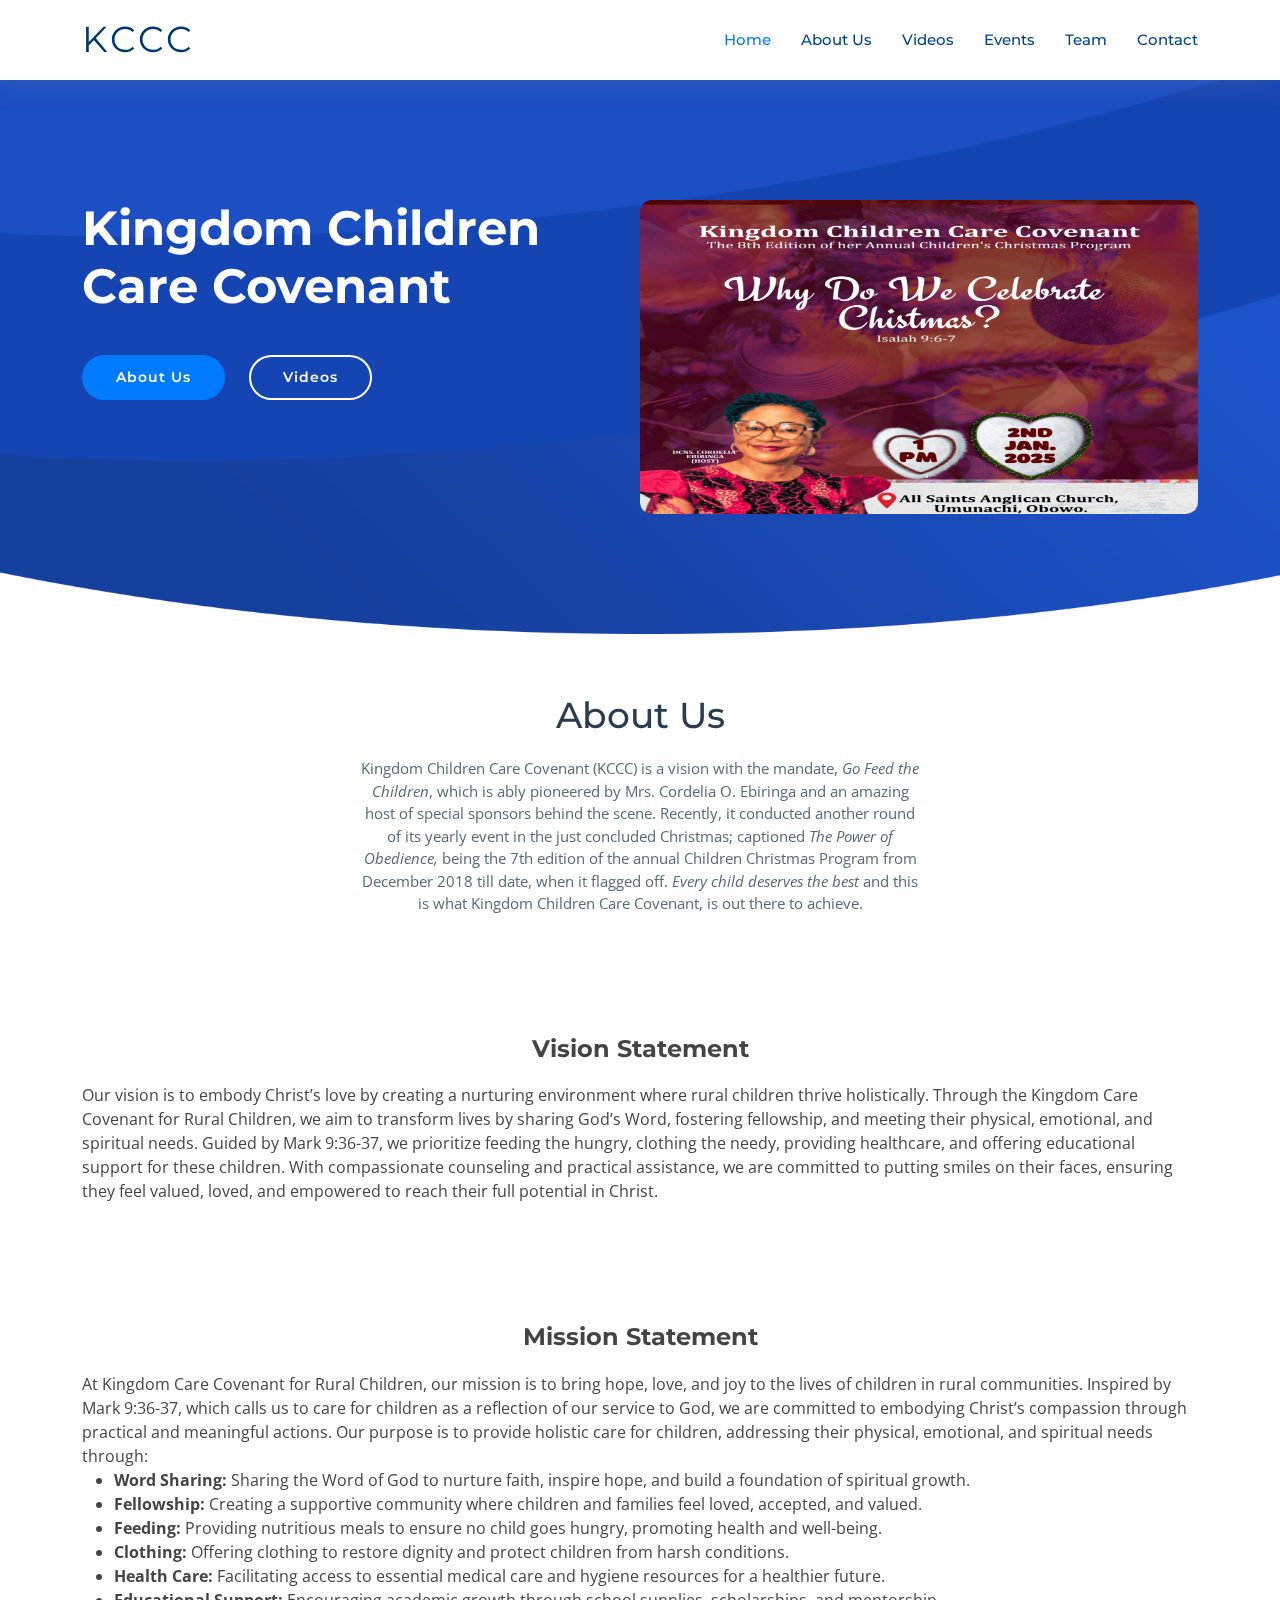
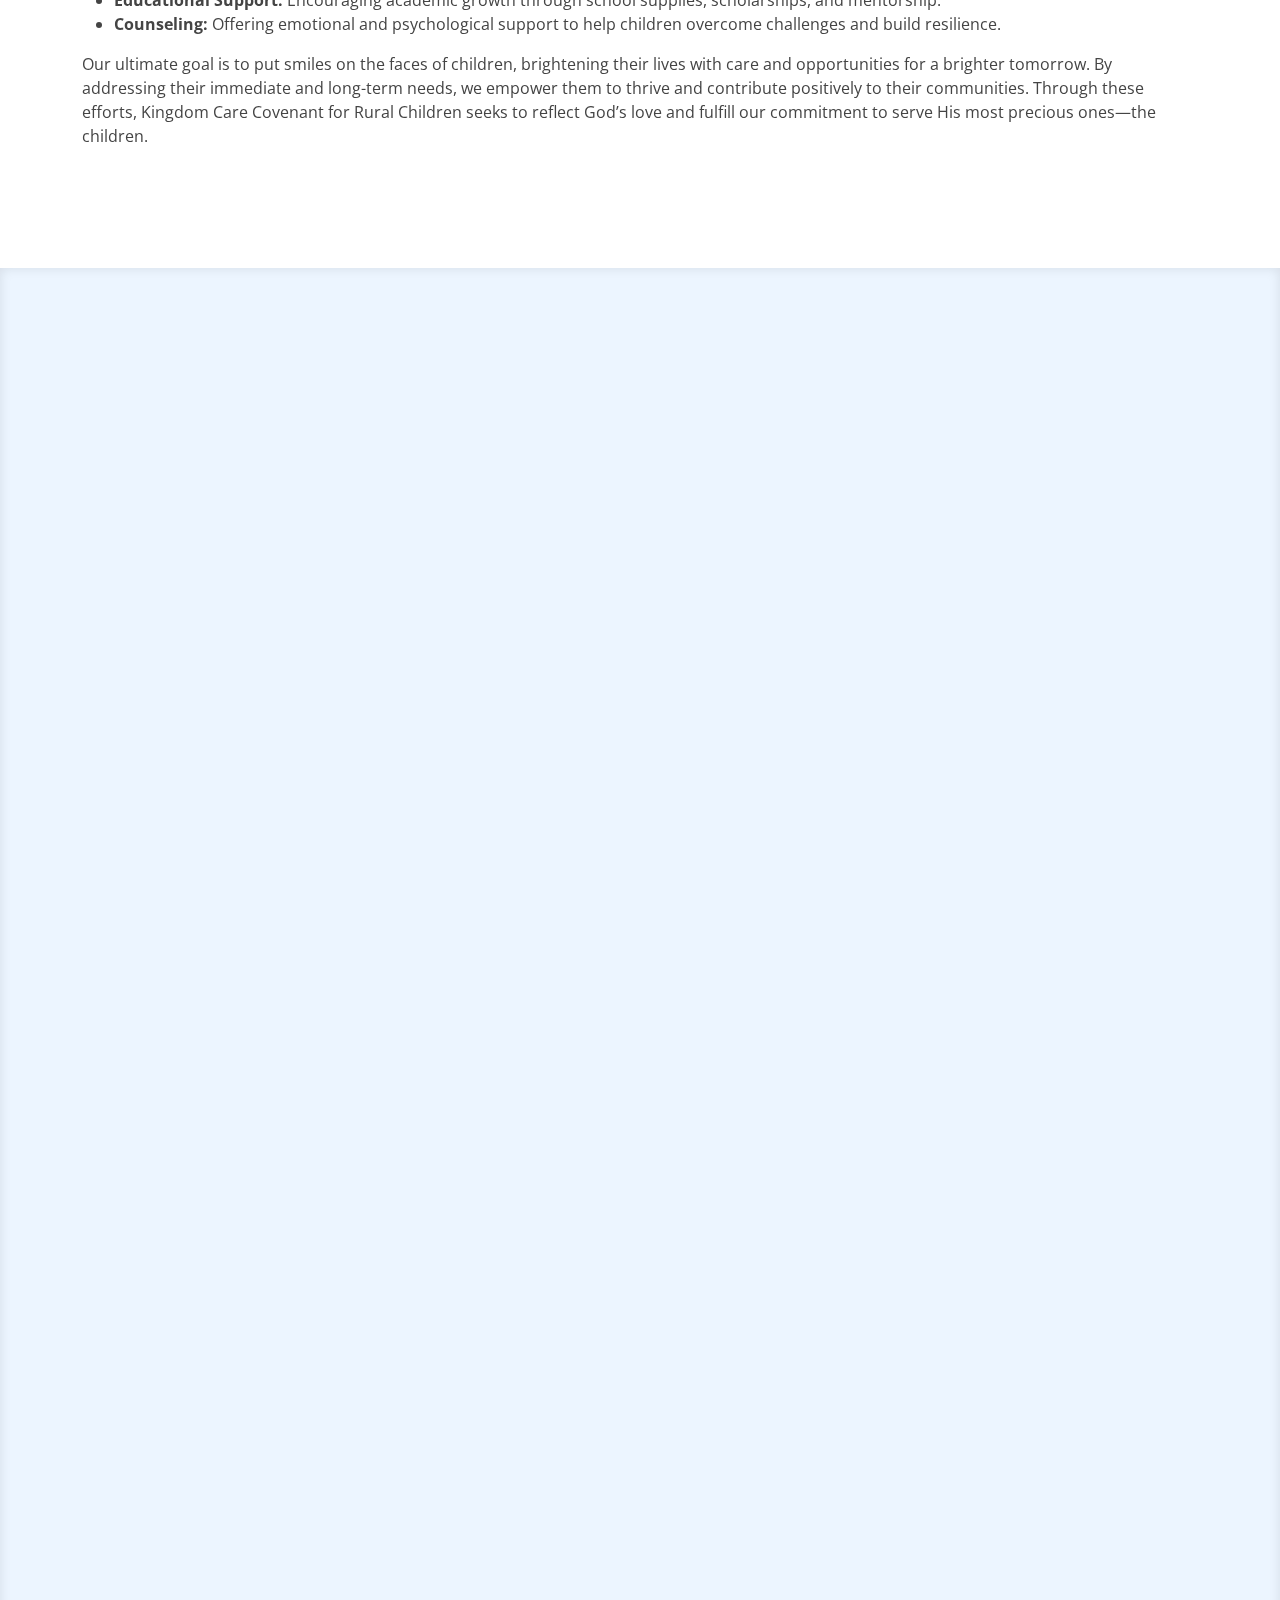
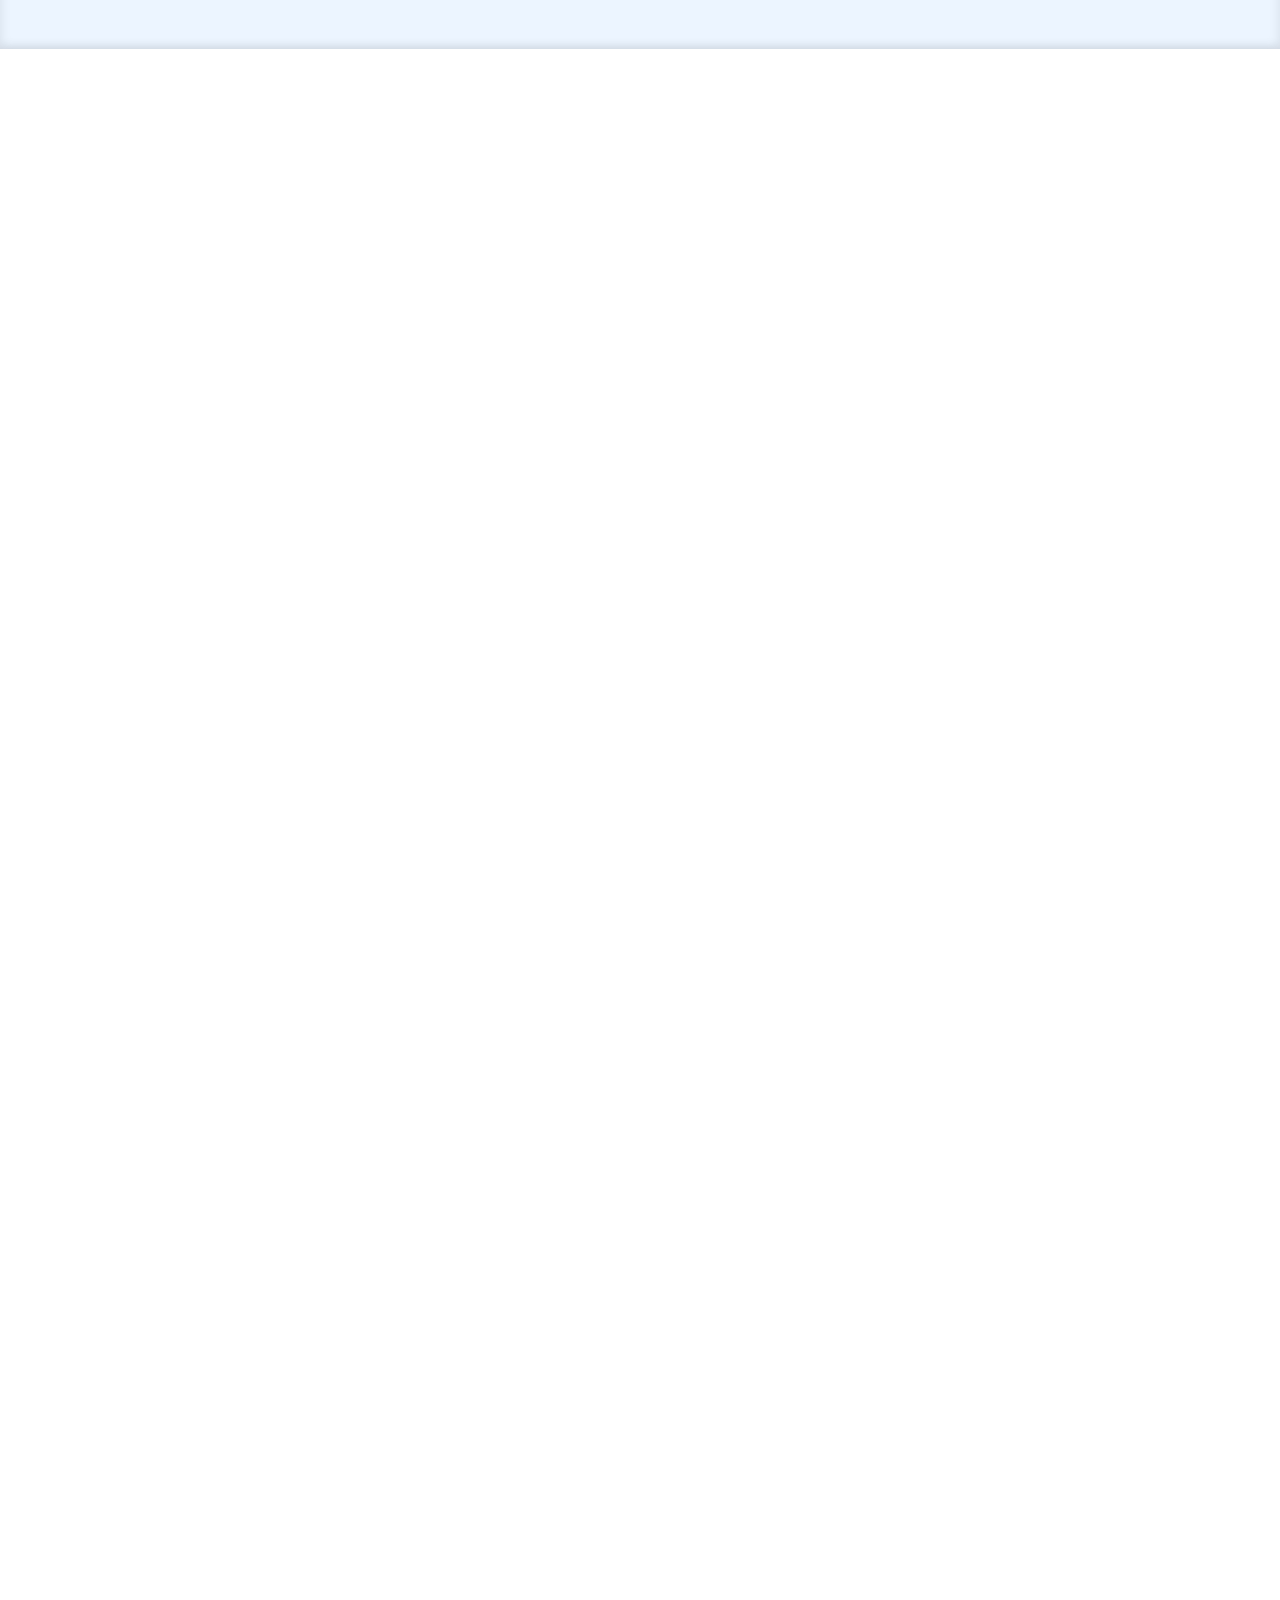
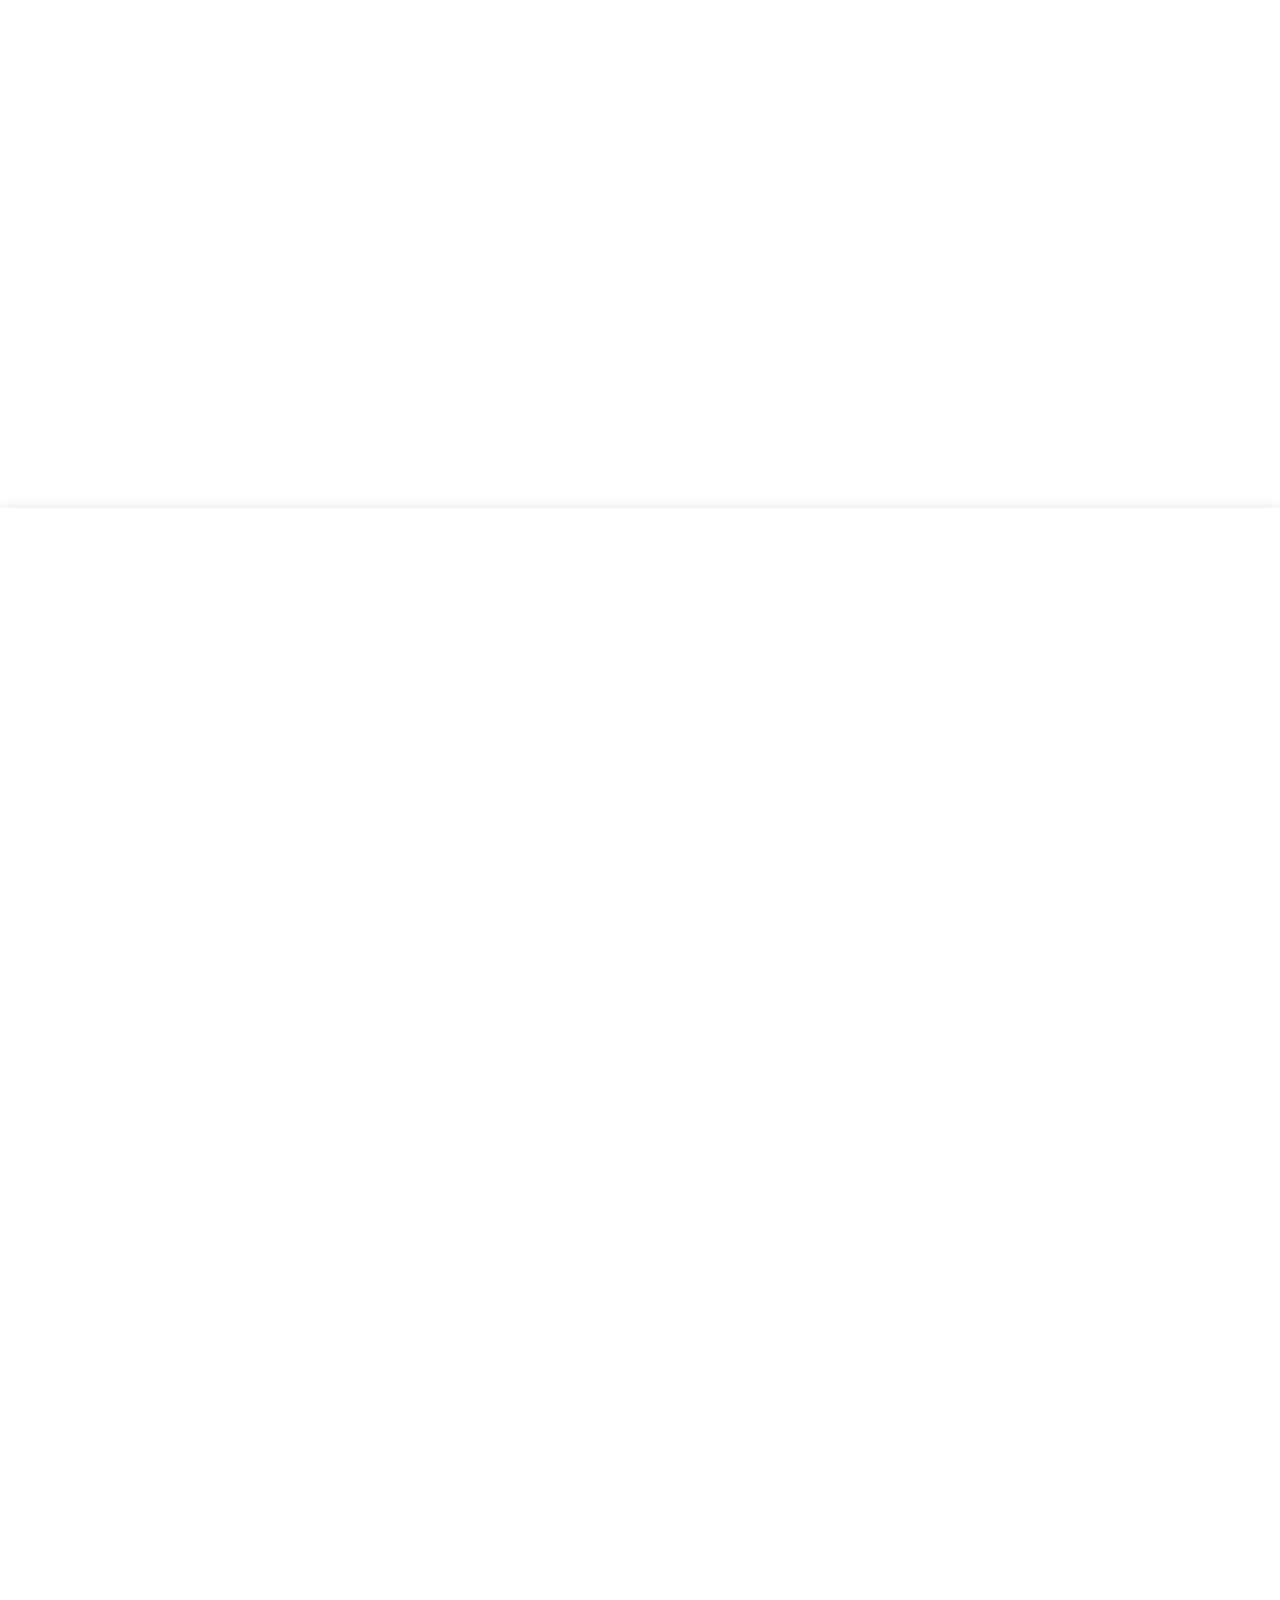
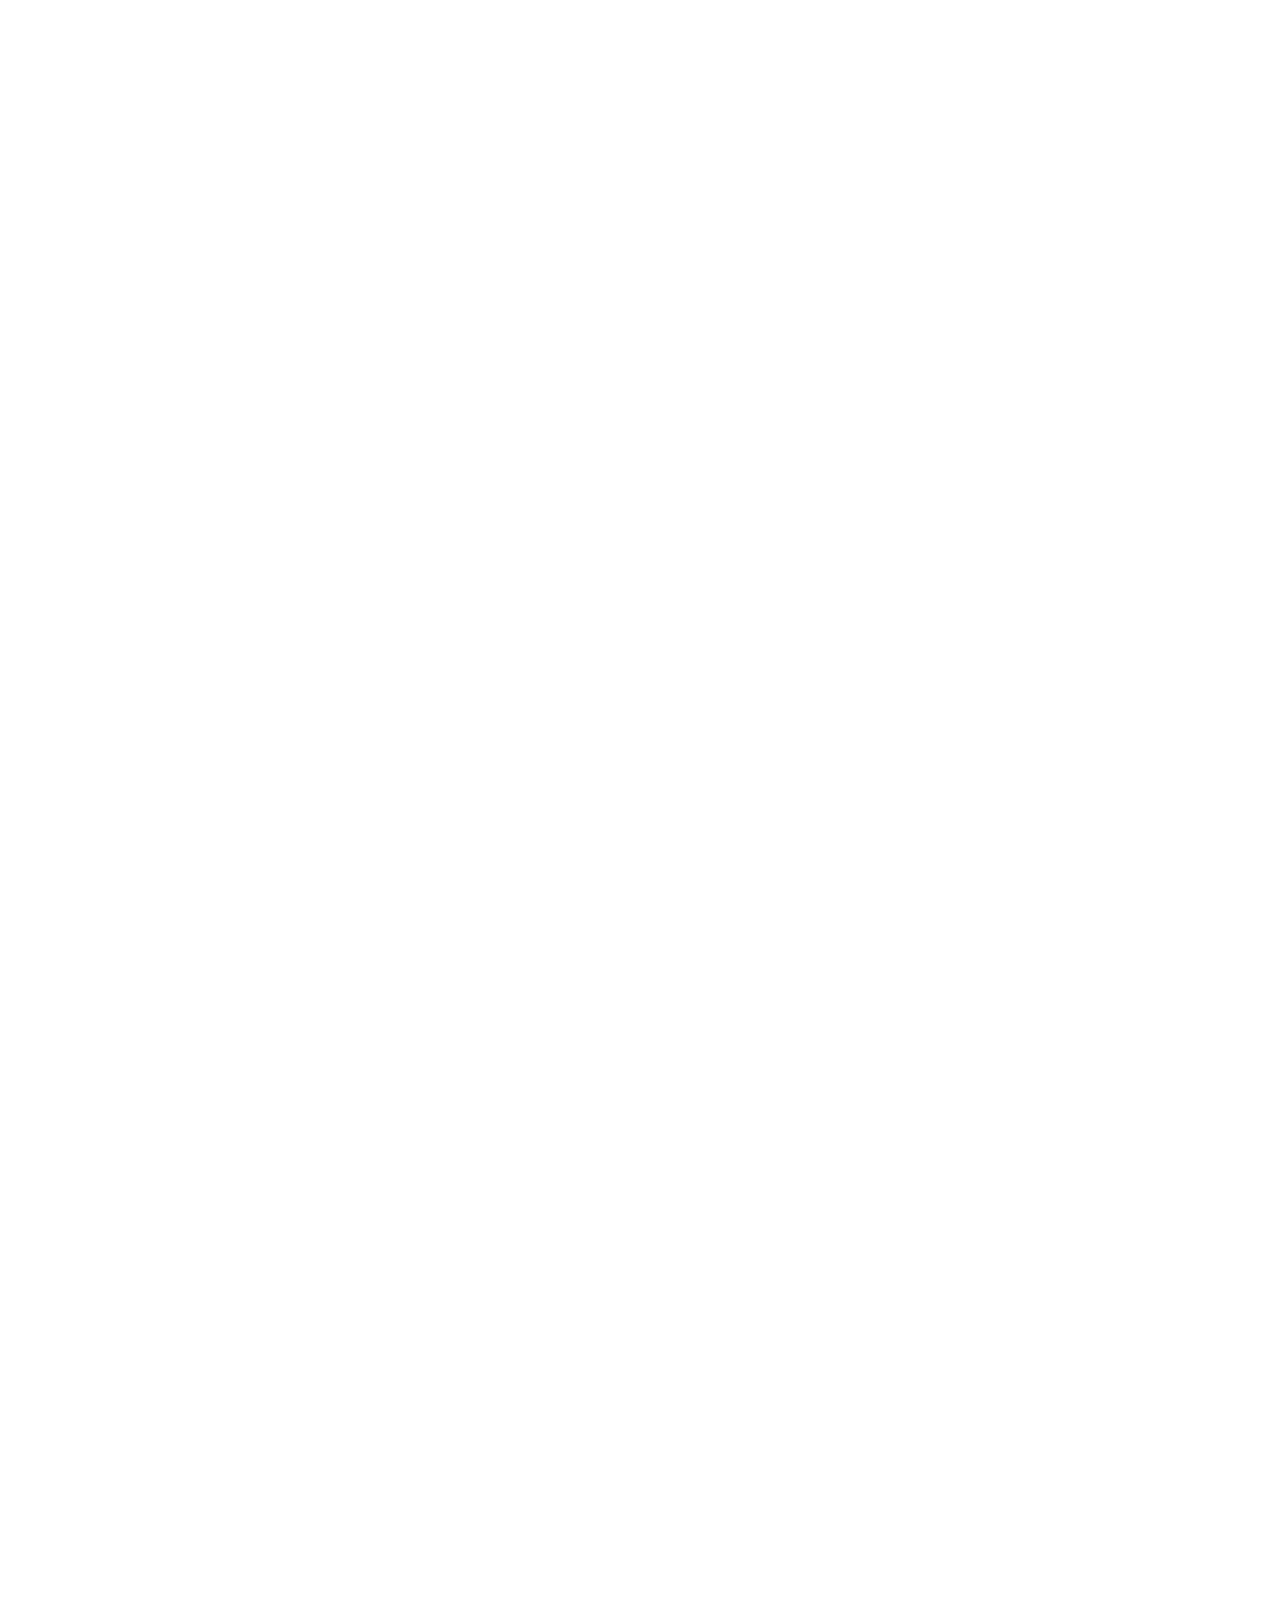
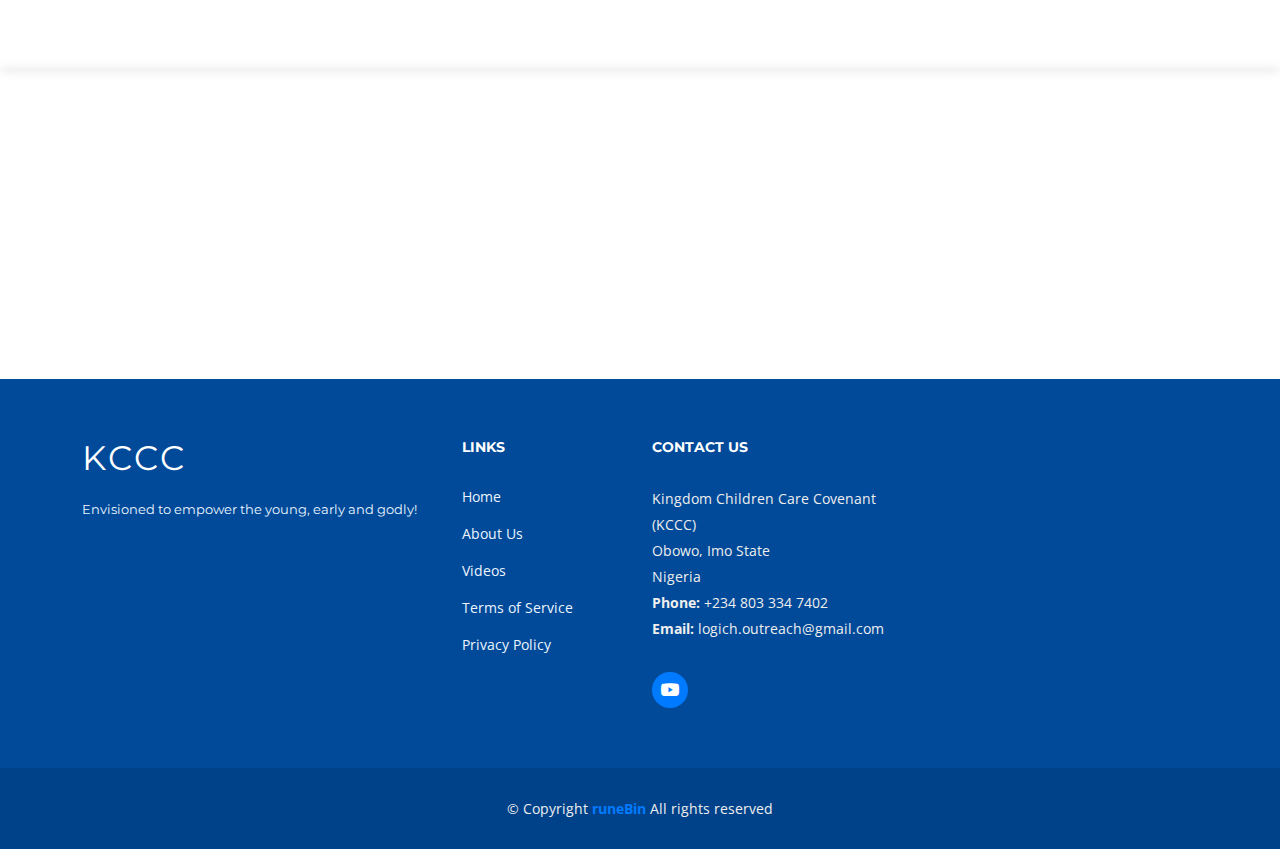
<file: index.html>
<!DOCTYPE html>
<html lang="en">

<head>
  <meta charset="utf-8">
  <meta content="width=device-width, initial-scale=1.0" name="viewport">

  <title>KCCC</title>
  <meta content="" name="description">
  <meta content="" name="keywords">

  <!-- Favicons -->
  <link href="assets/img/logo-text.jpg" rel="icon">
  <link href="assets/img/logo-text.jpg" rel="apple-touch-icon">

  <!-- Google Fonts -->
  <link href="https://fonts.googleapis.com/css?family=Open+Sans:300,300i,400,400i,600,600i,700,700i|Montserrat:300,400,500,700" rel="stylesheet">

  <!-- Vendor CSS Files -->
  <link href="assets/vendor/aos/aos.css" rel="stylesheet">
  <link href="assets/vendor/bootstrap/css/bootstrap.min.css" rel="stylesheet">
  <link href="assets/vendor/bootstrap-icons/bootstrap-icons.css" rel="stylesheet">
  <link href="assets/vendor/glightbox/css/glightbox.min.css" rel="stylesheet">
  <link href="assets/vendor/swiper/swiper-bundle.min.css" rel="stylesheet">

  <!-- Template Main CSS File -->
  <link href="assets/css/style.css" rel="stylesheet">

  <!-- =======================================================
  * Template Name: NewBiz
  * Updated: Mar 10 2023 with Bootstrap v5.2.3
  * Template URL: https://bootstrapmade.com/newbiz-bootstrap-business-template/
  * Author: BootstrapMade.com
  * License: https://bootstrapmade.com/license/
  ======================================================== -->
</head>

<body>

  <!-- ======= Header ======= -->
  <header id="header" class="fixed-top d-flex align-items-center">
    <div class="container d-flex justify-content-between">

      <div class="logo">
        <!-- Uncomment below if you prefer to use an text logo -->
        <h1><a href="index.html">KCCC</a></h1>
        <!--<a href="index.html"><img src="assets/img/logo.png" alt="" class="img-fluid"></a> -->
      </div>

      <nav id="navbar" class="navbar">
        <ul>
          <li><a class="nav-link scrollto active" href="#hero">Home</a></li>
          <li><a class="nav-link scrollto" href="#about">About Us</a></li>
          <li><a class="nav-link scrollto" href="#services">Videos</a></li>
          <li><a class="nav-link scrollto " href="#portfolio">Events</a></li>
          <li><a class="nav-link scrollto" href="#team">Team</a></li>
          <li><a class="nav-link scrollto" href="#contact">Contact</a></li>
        </ul>
        <i class="bi bi-list mobile-nav-toggle"></i>
      </nav><!-- .navbar -->

    </div>
  </header>
  <!-- #header   --Sir kelechi ekuoba--  -->

  <!-- ======= Hero Section ======= -->
  <section id="hero" class="clearfix">
    <div class="container" data-aos="fade-up">

      <div class="hero-img" data-aos="zoom-out" data-aos-delay="200">
      	<!--<img src="assets/img/LiSICO-6E.png" alt="" class="img-fluid">-->
        <img src="assets/img/kc32025.png" style="border-radius: 12px;" alt="" class="img-fluid">
      </div>

      <div class="hero-info" data-aos="zoom-in" data-aos-delay="100">
        <h2>Kingdom Children Care Covenant</h2>
        <div>
          <a href="#about" class="btn-get-started scrollto">About Us</a>
          <a href="#services" class="btn-services scrollto">Videos</a>
        </div>
      </div>

    </div>
  </section><!-- End Hero Section -->

  <main id="main">

    <!-- ======= About Section ======= -->
    <section id="about">
      <div class="container" data-aos="fade-up">

        <header class="section-header">
          <h3>About Us</h3>
          <p>
                      Kingdom Children Care Covenant (KCCC) is a vision with the mandate, <i>Go Feed the Children</i>, which is ably pioneered by Mrs. Cordelia O. Ebiringa and an amazing host of special sponsors behind the scene. Recently, it conducted another round of its yearly event in the just concluded Christmas; captioned <i>The Power of Obedience,</i> being the 7th edition of the annual Children Christmas Program from December 2018 till date, when it flagged off. <i>Every child deserves the best</i> and this is what Kingdom Children Care Covenant, is out there to achieve.
                      </p>
                      
                      <p>
                        <center><h4><b>Vision Statement</b> </h4></center>
                          Our vision is to embody Christ’s love by creating a nurturing environment where rural children thrive holistically. Through the Kingdom Care Covenant for Rural Children, we aim to transform lives by sharing God’s Word, fostering fellowship, and meeting their physical, emotional, and spiritual needs. Guided by Mark 9:36-37, we prioritize feeding the hungry, clothing the needy, providing healthcare, and offering educational support for these children. With compassionate counseling and practical assistance, we are committed to putting smiles on their faces, ensuring they feel valued, loved, and empowered to reach their full potential in Christ.
                      </p>
                      
                      <p>
                       <center><h4><b>Mission Statement</b></h4></center>
                       At Kingdom Care Covenant for Rural Children, our mission is to bring hope, love, and joy to the lives of children in rural communities. Inspired by Mark 9:36-37, which calls us to care for children as a reflection of our service to God, we are committed to embodying Christ’s compassion through practical and meaningful actions.
                        Our purpose is to provide holistic care for children, addressing their physical, emotional, and spiritual needs through:
                        <ul>
                          <li>
                            <b>Word Sharing:</b> Sharing the Word of God to nurture faith, inspire hope, and build a foundation of spiritual growth.
                          </li>
                          <li>
                            <b>Fellowship:</b> Creating a supportive community where children and families feel loved, accepted, and valued.
                          </li>
                          <li>
                            <b>Feeding:</b> Providing nutritious meals to ensure no child goes hungry, promoting health and well-being.
                          </li>
                          <li>
                            <b>Clothing:</b> Offering clothing to restore dignity and protect children from harsh conditions.
                          </li>
                          <li>
                            <b>Health Care:</b> Facilitating access to essential medical care and hygiene resources for a healthier future.
                          </li>
                          <li>
                            <b>Educational Support:</b> Encouraging academic growth through school supplies, scholarships, and mentorship.
                          </li>
                          <li>
                            <b>Counseling:</b> Offering emotional and psychological support to help children overcome challenges and build resilience.
                          </li>
                        </ul>
                        
                        Our ultimate goal is to put smiles on the faces of children, brightening their lives with care and opportunities for a brighter tomorrow. By addressing their immediate and long-term needs, we empower them to thrive and contribute positively to their communities.

                      Through these efforts, Kingdom Care Covenant for Rural Children seeks to reflect God’s love and fulfill our commitment to serve His most precious ones—the children.
                      </p>
                      
        </header>

      </div>
    </section><!-- End About Section -->

    <!-- ======= Services Section ======= -->
    <section id="services" class="section-bg">
      <div class="container" data-aos="fade-up">

        <header class="section-header">
          <h3>Videos</h3>
        </header>

        <div class="row">
           <!-- <div class="col-sm-6">
           	<iframe style="width:100%; height: 400px;" src="https://youtube.com/embed/M3PlNvFlfZs" title="My God supplies" frameborder="0" allow="accelerometer; autoplay; clipboard-write; encrypted-media; gyroscope; picture-in-picture; web-share" allowfullscreen></iframe>
           </div> 
           
           <div class="col-sm-6">
           	<iframe style="width:100%; height: 400px;" src="https://www.youtube.com/embed/m9Dfg8MD5ig" title="7th edition of her annual children's program. Sunday,DEC. 24th, 2023." frameborder="0" allow="accelerometer; autoplay; clipboard-write; encrypted-media; gyroscope; picture-in-picture; web-share" allowfullscreen></iframe>
           </div>  -->
           <div class="col-sm-6">
            <iframe style="width:100%; height: 400px;" src="https://youtube.com/embed/uHwgaaxfeo4" title="WHY DO WE CELEBRATE CHRISTMAS" frameborder="0" allow="accelerometer; autoplay; clipboard-write; encrypted-media; gyroscope; picture-in-picture; web-share" allowfullscreen></iframe>
          </div> 
           <div class="col-sm-6">
            <iframe style="width:100%; height: 400px;" src="https://youtube.com/embed/QjCXjdgs70E" title="WHY DO WE CELEBRATE CHRISTMAS" frameborder="0" allow="accelerometer; autoplay; clipboard-write; encrypted-media; gyroscope; picture-in-picture; web-share" allowfullscreen></iframe>
          </div> 
           <div class="col-sm-6">
            <iframe style="width:100%; height: 400px;" src="https://youtube.com/embed/wGmVKB4m9EI" title="My God supplies" frameborder="0" allow="accelerometer; autoplay; clipboard-write; encrypted-media; gyroscope; picture-in-picture; web-share" allowfullscreen></iframe>
          </div> 
          
          <div class="col-sm-6">
            <iframe style="width:100%; height: 400px;" src="https://www.youtube.com/embed/Sa2djhpJB3g" title="7th edition of her annual children's program. Sunday,DEC. 24th, 2023." frameborder="0" allow="accelerometer; autoplay; clipboard-write; encrypted-media; gyroscope; picture-in-picture; web-share" allowfullscreen></iframe>
          </div> 
          <div class="col-sm-6">
              <iframe style="width:100%; height: 400px;"  src="https://www.youtube.com/embed/eLgZf1mdBec" title="December 2022 Children Outreach (Umuariam Obowo Project)" frameborder="0" allow="accelerometer; autoplay; clipboard-write; encrypted-media; gyroscope; picture-in-picture; web-share" allowfullscreen></iframe>
          </div>
              
            <div class="col-sm-6">
              <iframe style="width:100%; height: 400px;" src="https://www.youtube.com/embed/trS9lmWb1Vo" title="Thanksgiving Service for the Dec. 2022 Children Christmas Outreach" frameborder="0" allow="accelerometer; autoplay; clipboard-write; encrypted-media; gyroscope; picture-in-picture; web-share" allowfullscreen></iframe>
            </div> 
          </div>
      </div>
    </section><!-- End Services Section -->

    
    <!-- ======= Portfolio Section ======= -->
    <section id="portfolio" class="clearfix">
      <div class="container" data-aos="fade-up">

        <header class="section-header">
          <h3 class="section-title">Our Programmes over time</h3>
        </header>

        <div class="row" data-aos="fade-up" data-aos-delay="100">
          <div class="col-lg-12">
            <ul id="portfolio-flters">
              <li data-filter="*" class="filter-active">All</li>
              <li data-filter=".filter-app">2022 Edition</li>
              <li data-filter=".filter-card">2023 Edition</li>
              <li data-filter=".filter-web"></li>
            </ul>
          </div>
        </div>

        <div class="row portfolio-container" data-aos="fade-up" data-aos-delay="200">
           
           <div class="col-lg-4 col-md-6 portfolio-item filter-app">
              <div class="portfolio-wrap">
                <img src="assets/img/ch5.png" class="img-fluid" alt="">
                <div class="portfolio-info">
                  <h4><a href=""></a></h4>
                  <p></p>
                  <div>
                  <a href="assets/img/ch5.png" data-gallery="portfolioGallery" title="outreach pictures" class="portfolio-lightbox link-preview"><i class="bi bi-plus"></i></a>
                  <a href="" class="link-details" title="Outreach Pictures"><i class="bi bi-link"></i></a>
                  </div>
                </div>
              </div>
           </div>
           
           <div class="col-lg-4 col-md-6 portfolio-item filter-app">
           <div class="portfolio-wrap">
           <img src="assets/img/ch6.png" class="img-fluid" alt="">
           <div class="portfolio-info">
           <h4><a href=""></a></h4>
           <p></p>
           <div>
           <a href="assets/img/ch6.png" data-gallery="portfolioGallery" title="outreach pictures" class="portfolio-lightbox link-preview"><i class="bi bi-plus"></i></a>
           <a href="" class="link-details" title="Outreach Pictures"><i class="bi bi-link"></i></a>
           </div>
           </div>
           </div>
           </div>
           
           
           
          <div class="col-lg-4 col-md-6 portfolio-item filter-app">
            <div class="portfolio-wrap">
              <img src="assets/img/ch2.jpg" class="img-fluid" alt="">
              <div class="portfolio-info">
                <h4><a href=""></a></h4>
                <p></p>
                <div>
                  <a href="assets/img/ch2.jpg" data-gallery="portfolioGallery" title="outreach pictures" class="portfolio-lightbox link-preview"><i class="bi bi-plus"></i></a>
                  <a href="" class="link-details" title="Outreach Pictures"><i class="bi bi-link"></i></a>
                </div>
              </div>
            </div>
          </div>
          
          
          
          

          <div class="col-lg-4 col-md-6 portfolio-item filter-app">
            <div class="portfolio-wrap">
              <img src="assets/img/LiSICO-6E.png" class="img-fluid" alt="">
              <div class="portfolio-info">
                <h4><a href=""></a></h4>
                <p></p>
                <div>
                  <a href="assets/img/LiSICO-6E.png" class="portfolio-lightbox link-preview" data-gallery="portfolioGallery" title="Web 3"><i class="bi bi-plus"></i></a>
                  <a href="" class="link-details" title="Outreach Pictures"><i class="bi bi-link"></i></a>
                </div>
              </div>
            </div>
          </div>

          <div class="col-lg-4 col-md-6 portfolio-item filter-app">
            <div class="portfolio-wrap">
              <img src="assets/img/home-logo.jpg" class="img-fluid" alt="">
              <div class="portfolio-info">
                <h4><a href=""></a></h4>
                <p></p>
                <div>
                  <a href="assets/img/home-logo.jpg" class="portfolio-lightbox link-preview" data-gallery="portfolioGallery" title="Web 3"><i class="bi bi-plus"></i></a>
                  <a href="" class="link-details" title="Outreach Pictures"><i class="bi bi-link"></i></a>
                </div>
              </div>
            </div>
          </div>

          <div class="col-lg-4 col-md-6 portfolio-item filter-app">
            <div class="portfolio-wrap">
              <img src="assets/img/ch2.jpg" class="img-fluid" alt="">
              <div class="portfolio-info">
                <h4><a href=""></a></h4>
                <p></p>
                <div>
                  <a href="assets/img/ch2.jpg" class="portfolio-lightbox link-preview" data-gallery="portfolioGallery" title="App 2"><i class="bi bi-plus"></i></a>
                  <a href="" class="link-details" title="Outreach Pictures"><i class="bi bi-link"></i></a>
                </div>
              </div>
            </div>
          </div>

          <div class="col-lg-4 col-md-6 portfolio-item filter-app">
            <div class="portfolio-wrap">
              <img src="assets/img/ch4.jpg" class="img-fluid" alt="">
              <div class="portfolio-info">
                <h4><a href=""></a></h4>
                <p></p>
                <div>
                  <a href="assets/img/ch4.jpg" class="portfolio-lightbox link-preview" data-gallery="portfolioGallery" title="Web 2"><i class="bi bi-plus"></i></a>
                  <a href="" class="link-details" title="Outreach Pictures"><i class="bi bi-link"></i></a>
                </div>
              </div>
            </div>
          </div>

          <div class="col-lg-4 col-md-6 portfolio-item filter-app">
            <div class="portfolio-wrap">
              <img src="assets/img/ch1.jpg" class="img-fluid" alt="">
              <div class="portfolio-info">
                <h4><a href=""></a></h4>
                <p></p>
                <div>
                  <a href="assets/img/ch1.jpg" class="portfolio-lightbox link-preview" data-gallery="portfolioGallery" title="Card 1"><i class="bi bi-plus"></i></a>
                  <a href="" class="link-details" title="Outreach Pictures"><i class="bi bi-link"></i></a>
                </div>
              </div>
            </div>
          </div>

          <div class="col-lg-4 col-md-6 portfolio-item filter-card">
            <div class="portfolio-wrap">
              <img src="assets/img/2023/dec-22-1.jpg" class="img-fluid" alt="">
              <div class="portfolio-info">
                <h4><a href=""></a></h4>
                <p>Sunday Dec. 22nd</p>
                <div>
                  <a href="assets/img/2023/dec-22-1.jpg" class="portfolio-lightbox link-preview" data-gallery="portfolioGallery" title="Card 1"><i class="bi bi-plus"></i></a>
                  <a href="" class="link-details" title="Outreach Pictures"><i class="bi bi-link"></i></a>
                </div>
              </div>
            </div>
          </div>

          <div class="col-lg-4 col-md-6 portfolio-item filter-card">
            <div class="portfolio-wrap">
              <img src="assets/img/2023/dec-22-2.jpg" class="img-fluid" alt="">
              <div class="portfolio-info">
                <h4><a href=""></a></h4>
                <p>Sunday Dec. 22nd</p>
                <div>
                  <a href="assets/img/2023/dec-22-2.jpg" class="portfolio-lightbox link-preview" data-gallery="portfolioGallery" title="Card 1"><i class="bi bi-plus"></i></a>
                  <a href="" class="link-details" title="Outreach Pictures"><i class="bi bi-link"></i></a>
                </div>
              </div>
            </div>
          </div>

          
          <div class="col-lg-4 col-md-6 portfolio-item filter-card">
            <div class="portfolio-wrap">
              <img src="assets/img/2023/dec-30-1.jpg" class="img-fluid" alt="">
              <div class="portfolio-info">
                <h4><a href=""></a></h4>
                <p>Saturday Dec. 30th</p>
                <div>
                  <a href="assets/img/2023/dec-30-1.jpg" class="portfolio-lightbox link-preview" data-gallery="portfolioGallery" title="Card 1"><i class="bi bi-plus"></i></a>
                  <a href="" class="link-details" title="Outreach Pictures"><i class="bi bi-link"></i></a>
                </div>
              </div>
            </div>
          </div>

            
          <div class="col-lg-4 col-md-6 portfolio-item filter-card">
            <div class="portfolio-wrap">
              <img src="assets/img/2023/dec-30-2.jpg" class="img-fluid" alt="">
              <div class="portfolio-info">
                <h4><a href=""></a></h4>
                <p>Saturday Dec. 30th</p>
                <div>
                  <a href="assets/img/2023/dec-30-2.jpg" class="portfolio-lightbox link-preview" data-gallery="portfolioGallery" title="Card 1"><i class="bi bi-plus"></i></a>
                  <a href="" class="link-details" title="Outreach Pictures"><i class="bi bi-link"></i></a>
                </div>
              </div>
            </div>
          </div>

            
          <div class="col-lg-4 col-md-6 portfolio-item filter-card">
            <div class="portfolio-wrap">
              <img src="assets/img/2023/dec-30-3.jpg" class="img-fluid" alt="">
              <div class="portfolio-info">
                <h4><a href=""></a></h4>
                <p>Saturday Dec. 30th</p>
                <div>
                  <a href="assets/img/2023/dec-30-3.jpg" class="portfolio-lightbox link-preview" data-gallery="portfolioGallery" title="Card 1"><i class="bi bi-plus"></i></a>
                  <a href="" class="link-details" title="Outreach Pictures"><i class="bi bi-link"></i></a>
                </div>
              </div>
            </div>
          </div>

            
          <div class="col-lg-4 col-md-6 portfolio-item filter-card">
            <div class="portfolio-wrap">
              <img src="assets/img/2023/dec-30-4.jpg" class="img-fluid" alt="">
              <div class="portfolio-info">
                <h4><a href=""></a></h4>
                <p>Saturday Dec. 30th</p>
                <div>
                  <a href="assets/img/2023/dec-30-4.jpg" class="portfolio-lightbox link-preview" data-gallery="portfolioGallery" title="Card 1"><i class="bi bi-plus"></i></a>
                  <a href="" class="link-details" title="Outreach Pictures"><i class="bi bi-link"></i></a>
                </div>
              </div>
            </div>
          </div>

          <div class="col-lg-4 col-md-6 portfolio-item filter-card">
            <div class="portfolio-wrap">
              <img src="assets/img/2023/dec-30-5.jpg" class="img-fluid" alt="">
              <div class="portfolio-info">
                <h4><a href=""></a></h4>
                <p>Saturday Dec. 30th</p>
                <div>
                  <a href="assets/img/2023/dec-30-5.jpg" class="portfolio-lightbox link-preview" data-gallery="portfolioGallery" title="Card 1"><i class="bi bi-plus"></i></a>
                  <a href="" class="link-details" title="Outreach Pictures"><i class="bi bi-link"></i></a>
                </div>
              </div>
            </div>
          </div>
          
          <div class="col-lg-4 col-md-6 portfolio-item filter-card">
            <div class="portfolio-wrap">
              <img src="assets/img/2023/dec-30-6.jpg" class="img-fluid" alt="">
              <div class="portfolio-info">
                <h4><a href=""></a></h4>
                <p>Saturday Dec. 30th</p>
                <div>
                  <a href="assets/img/2023/dec-30-6.jpg" class="portfolio-lightbox link-preview" data-gallery="portfolioGallery" title="Card 1"><i class="bi bi-plus"></i></a>
                  <a href="" class="link-details" title="Outreach Pictures"><i class="bi bi-link"></i></a>
                </div>
              </div>
            </div>
          </div>

          <div class="col-lg-4 col-md-6 portfolio-item filter-card">
            <div class="portfolio-wrap">
              <img src="assets/img/2023/dec-30-7.jpg" class="img-fluid" alt="">
              <div class="portfolio-info">
                <h4><a href=""></a></h4>
                <p>Saturday Dec. 30th</p>
                <div>
                  <a href="assets/img/2023/dec-30-7.jpg" class="portfolio-lightbox link-preview" data-gallery="portfolioGallery" title="Card 1"><i class="bi bi-plus"></i></a>
                  <a href="" class="link-details" title="Outreach Pictures"><i class="bi bi-link"></i></a>
                </div>
              </div>
            </div>
          </div>


          <div class="col-lg-4 col-md-6 portfolio-item filter-app">
            <div class="portfolio-wrap">
              <img src="assets/img/LiSICO-6E.png" class="img-fluid" alt="">
              <div class="portfolio-info">
                <h4><a href=""></a></h4>
                <p></p>
                <div>
                  <a href="assets/img/LiSICO-6E.png" class="portfolio-lightbox link-preview" data-gallery="portfolioGallery" title="Web 3"><i class="bi bi-plus"></i></a>
                  <a href="" class="link-details" title="Outreach Pictures"><i class="bi bi-link"></i></a>
                </div>
              </div>
            </div>
          </div>

         

        </div>

      </div>
    </section><!-- End Portfolio Section -->


    <!-- ======= Team Section ======= -->
    <section id="team">
      <div class="container" data-aos="fade-up">
        <div class="section-header">
          <h3>Team</h3>
          <p>Our Amazing Host of Partners!</p>
        </div>
        
        <div class="row about-extra">
          <div class="col-lg-6" data-aos="fade-right">
            <img style="height: 600px; width:500px;" src="assets/img/team-1.jpg" class="img-fluid" alt="">
          </div>
          <div class="col-lg-6 pt-5 pt-lg-0" data-aos="fade-left">
            <h4> <strong>Mrs Cordelia O. Ebiringa</strong> </h4>
            <p> <strong>Kingdom Children Care Covenant (KCCC)</strong> </p>
            <p> <i> Founder </i></p>
          </div>
        </div>
          <br/> <br/>
        <div class="row about-extra">
          <div class="col-lg-6" data-aos="fade-right">
            <img style="height: 400px; width:500px;" src="assets/img/team-3.jpg" class="img-fluid" alt="">
          </div>

          <div class="col-lg-6 pt-5 pt-lg-0" data-aos="fade-left">
            <h4><strong>Pastor(Dr) Joseph Nwabueze Chimaroke & wife Grace Chimaroke</strong></h4>
            <p> <strong>FaithAction World Missions (Founder)</strong> </p>
            <p> <i> Co-Sponsor</i> </p>
          </div>

        </div>
          <br/> <br/>
        <div class="row about-extra">
          <div class="col-lg-6" data-aos="fade-right">
            <img style="height: 400px; width:500px;" src="assets/img/team-2.jpg" class="img-fluid" alt="">
          </div>
          <div class="col-lg-6 pt-5 pt-lg-0" data-aos="fade-left">
            <h4><strong>Pastor Mark Hamilton & wife Darla Hamilton</strong></h4>
            <p> <strong>Mosaic Community Fellowship (Founder)</strong> </p>
            <p> <i> Co-Sponsor</i></p>
          </div>
        </div>
        <br/><br/>
        <div class="row about-extra">
          <div class="col-lg-6" data-aos="fade-right">
            <img style="height: 450px; width:100%;"  src="assets/img/team-4.jpg" class="img-fluid" alt="">
          </div>
          <div class="col-lg-6 pt-5 pt-lg-0" data-aos="fade-left">
           <h4> <strong>Ms. Ogechi Diewait</strong> </h4>
           <p> <strong>Kingdom Children Care Covenant (KCCC)</strong> </p>
           <p> <i> Co-Sponsor </i></p>
          </div>
        </div>
        <br> <br>
        
        <div class="row about-extra">
        <div class="col-lg-6" data-aos="fade-right">
        <img  src="assets/img/team-5.jpg" class="img-fluid" alt="">
        </div>
        <div class="col-lg-6 pt-5 pt-lg-0" data-aos="fade-left">
        <h4> <strong>Mr. Chibuzor E. Ebiringa</strong> </h4>
        <p> <strong>Medical Care Service Provider</strong> </p>
        <p> <i> Co-Sponsor </i></p>
        </div>
        </div>

      </div>
    </section><!-- End Team Section -->

    
    <!-- ======= Contact Section ======= -->
    <section id="contact">
      <div class="container-fluid" data-aos="fade-up">

        <div class="section-header">
          <h3>Contact Us</h3>
        </div>

        <div class="row">
           <!--https://youtube.com/live/hj-wswIXm5k?feature=share -->
           <!--
          <div class="col-lg-6">
            <div class="map mb-4 mb-lg-0">
              <iframe style="width:100%; height: 400px;" src="https://www.youtube.com/embed/hj-wswIXm5k" title="EVERY CHILD IS GOD&#39;S HERITAGE(PSALM 127:3) || ANNUAL CHILDREN (MID-YEAR PARTY) || MAY 27, 2023" frameborder="0" allow="accelerometer; autoplay; clipboard-write; encrypted-media; gyroscope; picture-in-picture; web-share" allowfullscreen></iframe>
            </div>
          </div> 
		  -->
		  
          <div class="col-lg-6">
            <div class="row">
              <div class="col-md-5 info">
                <i class="bi bi-geo-alt"></i>
                <p>Obowo, Imo State, Nigeria</p>
              </div>
              <div class="col-md-4 info">
                <i class="bi bi-envelope"></i>
                <p>logich.outreach@gmail.com</p>
              </div>
              <div class="col-md-3 info">
                <i class="bi bi-phone"></i>
                <p>+234 803 334 7402</p>
              </div>
            </div>
            <!--
            <div class="form">
              <form action="forms/contact.php" method="post" role="form" class="php-email-form">
                <div class="row">
                  <div class="form-group col-lg-6">
                    <input type="text" name="name" class="form-control" id="name" placeholder="Your Name" required>
                  </div>
                  <div class="form-group col-lg-6 mt-3 mt-lg-0">
                    <input type="email" class="form-control" name="email" id="email" placeholder="Your Email" required>
                  </div>
                </div>
                <div class="form-group mt-3">
                  <input type="text" class="form-control" name="subject" id="subject" placeholder="Subject" required>
                </div>
                <div class="form-group mt-3">
                  <textarea class="form-control" name="message" rows="5" placeholder="Message" required></textarea>
                </div>
                <div class="my-3">
                  <div class="loading">Loading</div>
                  <div class="error-message"></div>
                  <div class="sent-message">Your message has been sent. Thank you!</div>
                </div>
                <div class="text-center"><button type="submit" title="Send Message">Send Message</button></div>
              </form>
            </div>
            -->
          </div>

        </div>

      </div>
    </section><!-- End Contact Section -->

  </main><!-- End #main -->

  <!-- ======= Footer ======= -->
  <footer id="footer">
    <div class="footer-top">
      <div class="container">
        <div class="row">

          <div class="col-lg-4 col-md-6 footer-info">
            <h3>KCCC</h3>
            <p>Envisioned to empower the young, early and godly!</p>
          </div>

          <div class="col-lg-2 col-md-6 footer-links">
            <h4>Links</h4>
            <ul>
              <li><a href="#">Home</a></li>
              <li><a href="#">About Us</a></li>
              <li><a href="#">Videos</a></li>
              <li><a href="#">Terms of Service</a></li>
              <li><a href="#">Privacy Policy</a></li>
            </ul>
          </div>

          <div class="col-lg-3 col-md-6 footer-contact">
            <h4>Contact Us</h4>
            <p>
              Kingdom Children Care Covenant (KCCC) <br>
              Obowo, Imo State<br>
              Nigeria <br>
              <strong>Phone:</strong> +234 803 334 7402<br>
              <strong>Email:</strong> logich.outreach@gmail.com<br>
            </p>

            <div class="social-links">
              <a href="https://www.youtube.com/@LoSIChOutreach" class="youtube"><i class="bi bi-youtube"></i></a>
            </div>

          </div>
           <!--
          <div class="col-lg-3 col-md-6 footer-newsletter">
            <h4>Our Newsletter</h4>
            <p>Events as they unfold before us..</p>
            <form action="" method="post">
              <input type="email" name="email"><input type="submit" value="Subscribe">
            </form>
          </div>
          -->
        </div>
      </div>
    </div>

    <div class="container">
      <div class="copyright">
        &copy; Copyright <strong><a href="https://www.runebin.com">runeBin</a></strong> All rights reserved
      </div>
      <div class="credits">
        <!--
        All the links in the footer should remain intact.
        You can delete the links only if you purchased the pro version.
        Licensing information: https://bootstrapmade.com/license/
        Purchase the pro version with working PHP/AJAX contact form: https://bootstrapmade.com/buy/?theme=NewBiz
      
        Designed by <a href="https://bootstrapmade.com/">BootstrapMade</a>
        -->
      </div>
    </div>
  </footer><!-- End Footer -->

  <a href="#" class="back-to-top d-flex align-items-center justify-content-center"><i class="bi bi-arrow-up-short"></i></a>

  <!-- Vendor JS Files -->
  <script src="assets/vendor/purecounter/purecounter_vanilla.js"></script>
  <script src="assets/vendor/aos/aos.js"></script>
  <script src="assets/vendor/bootstrap/js/bootstrap.bundle.min.js"></script>
  <script src="assets/vendor/glightbox/js/glightbox.min.js"></script>
  <script src="assets/vendor/isotope-layout/isotope.pkgd.min.js"></script>
  <script src="assets/vendor/swiper/swiper-bundle.min.js"></script>
  <script src="assets/vendor/php-email-form/validate.js"></script>

  <!-- Template Main JS File -->
  <script src="assets/js/main.js"></script>

</body>

</html>
</file>
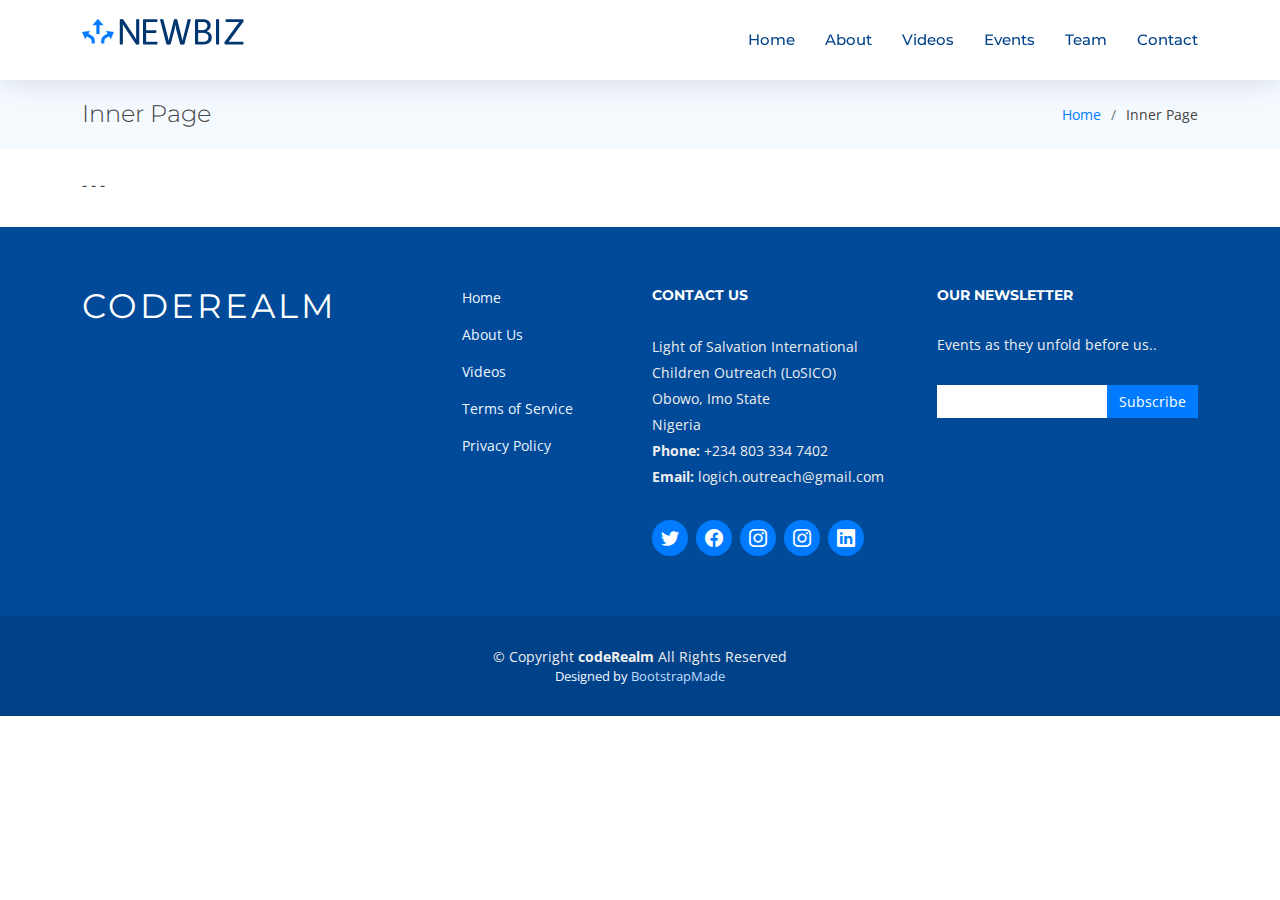
<file: inner-page.html>
<!DOCTYPE html>
<html lang="en">

<head>
  <meta charset="utf-8">
  <meta content="width=device-width, initial-scale=1.0" name="viewport">

  <title>Light of Salvation Int'l Children Outreach</title>
  <meta content="" name="description">
  <meta content="" name="keywords">

  <!-- Favicons -->
  <link href="assets/img/favicon.png" rel="icon">
  <link href="assets/img/apple-touch-icon.png" rel="apple-touch-icon">

  <!-- Google Fonts -->
  <link href="https://fonts.googleapis.com/css?family=Open+Sans:300,300i,400,400i,600,600i,700,700i|Montserrat:300,400,500,700" rel="stylesheet">

  <!-- Vendor CSS Files -->
  <link href="assets/vendor/aos/aos.css" rel="stylesheet">
  <link href="assets/vendor/bootstrap/css/bootstrap.min.css" rel="stylesheet">
  <link href="assets/vendor/bootstrap-icons/bootstrap-icons.css" rel="stylesheet">
  <link href="assets/vendor/glightbox/css/glightbox.min.css" rel="stylesheet">
  <link href="assets/vendor/swiper/swiper-bundle.min.css" rel="stylesheet">

  <!-- Template Main CSS File -->
  <link href="assets/css/style.css" rel="stylesheet">

  <!-- =======================================================
  * Template Name: NewBiz
  * Updated: Mar 10 2023 with Bootstrap v5.2.3
  * Template URL: https://bootstrapmade.com/newbiz-bootstrap-business-template/
  * Author: BootstrapMade.com
  * License: https://bootstrapmade.com/license/
  ======================================================== -->
</head>

<body>

  <!-- ======= Header ======= -->
  <header id="header" class="fixed-top d-flex align-items-center">
    <div class="container d-flex justify-content-between">

      <div class="logo">
        <!-- Uncomment below if you prefer to use an text logo -->
        <!-- <h1><a href="index.html">NewBiz</a></h1> -->
        <a href="index.html"><img src="assets/img/logo.png" alt="" class="img-fluid"></a>
      </div>

      <nav id="navbar" class="navbar">
        <ul>
          <li><a class="nav-link scrollto " href="#hero">Home</a></li>
          <li><a class="nav-link scrollto" href="#about">About</a></li>
          <li><a class="nav-link scrollto" href="#services">Videos</a></li>
          <li><a class="nav-link scrollto " href="#portfolio">Events</a></li>
          <li><a class="nav-link scrollto" href="#team">Team</a></li>
         
          <li><a class="nav-link scrollto" href="#contact">Contact</a></li>
        </ul>
        <i class="bi bi-list mobile-nav-toggle"></i>
      </nav><!-- .navbar -->

    </div>
  </header><!-- #header -->

  <main id="main">

    <!-- ======= Breadcrumbs Section ======= -->
    <section class="breadcrumbs">
      <div class="container">

        <div class="d-flex justify-content-between align-items-center">
          <h2>Inner Page</h2>
          <ol>
            <li><a href="index.html">Home</a></li>
            <li>Inner Page</li>
          </ol>
        </div>

      </div>
    </section><!-- End Breadcrumbs Section -->

    <section class="inner-page pt-4">
      <div class="container">
        <p>
          - - -
        </p>
      </div>
    </section>

  </main><!-- End #main -->

  <!-- ======= Footer ======= -->
  <footer id="footer">
    <div class="footer-top">
      <div class="container">
        <div class="row">

          <div class="col-lg-4 col-md-6 footer-info">
            <h3>codeRealm</h3>
          </div>

          <div class="col-lg-2 col-md-6 footer-links">
            <ul>
              <li><a href="#">Home</a></li>
              <li><a href="#">About Us</a></li>
              <li><a href="#">Videos</a></li>
              <li><a href="#">Terms of Service</a></li>
              <li><a href="#">Privacy Policy</a></li>
            </ul>
          </div>

          <div class="col-lg-3 col-md-6 footer-contact">
            <h4>Contact Us</h4>
            <p>
              Light of Salvation International Children Outreach (LoSICO) <br>
              Obowo, Imo State<br>
              Nigeria <br>
              <strong>Phone:</strong> +234 803 334 7402<br>
              <strong>Email:</strong> logich.outreach@gmail.com<br>
            </p>

            <div class="social-links">
              <a href="#" class="twitter"><i class="bi bi-twitter"></i></a>
              <a href="#" class="facebook"><i class="bi bi-facebook"></i></a>
              <a href="#" class="instagram"><i class="bi bi-instagram"></i></a>
              <a href="#" class="instagram"><i class="bi bi-instagram"></i></a>
              <a href="#" class="linkedin"><i class="bi bi-linkedin"></i></a>
            </div>

          </div>

          <div class="col-lg-3 col-md-6 footer-newsletter">
            <h4>Our Newsletter</h4>
            <p>Events as they unfold before us..</p>
            <form action="" method="post">
              <input type="email" name="email"><input type="submit" value="Subscribe">
            </form>
          </div>

        </div>
      </div>
    </div>

    <div class="container">
      <div class="copyright">
        &copy; Copyright <strong>codeRealm</strong> All Rights Reserved
      </div>
      <div class="credits">
        <!--
        All the links in the footer should remain intact.
        You can delete the links only if you purchased the pro version.
        Licensing information: https://bootstrapmade.com/license/
        Purchase the pro version with working PHP/AJAX contact form: https://bootstrapmade.com/buy/?theme=NewBiz
      -->
        Designed by <a href="https://bootstrapmade.com/">BootstrapMade</a>
      </div>
    </div>
  </footer><!-- End Footer -->

  <a href="#" class="back-to-top d-flex align-items-center justify-content-center"><i class="bi bi-arrow-up-short"></i></a>

  <!-- Vendor JS Files -->
  <script src="assets/vendor/purecounter/purecounter_vanilla.js"></script>
  <script src="assets/vendor/aos/aos.js"></script>
  <script src="assets/vendor/bootstrap/js/bootstrap.bundle.min.js"></script>
  <script src="assets/vendor/glightbox/js/glightbox.min.js"></script>
  <script src="assets/vendor/isotope-layout/isotope.pkgd.min.js"></script>
  <script src="assets/vendor/swiper/swiper-bundle.min.js"></script>
  <script src="assets/vendor/php-email-form/validate.js"></script>

  <!-- Template Main JS File -->
  <script src="assets/js/main.js"></script>

</body>

</html>
</file>
<file: assets/css/style.css>
/**
* Template Name: NewBiz
* Updated: Mar 10 2023 with Bootstrap v5.2.3
* Template URL: https://bootstrapmade.com/newbiz-bootstrap-business-template/
* Author: BootstrapMade.com
* License: https://bootstrapmade.com/license/
*/

/*--------------------------------------------------------------
# General
--------------------------------------------------------------*/
body {
  background: #fff;
  color: #444;
  font-family: "Open Sans", sans-serif;
}

a {
  color: #007bff;
  text-decoration: none;
  transition: 0.5s;
}

a:hover,
a:active,
a:focus {
  color: #0b6bd3;
  outline: none;
  text-decoration: none;
}

p {
  padding: 0;
  margin: 0 0 30px 0;
}

h1,
h2,
h3,
h4,
h5,
h6 {
  font-family: "Montserrat", sans-serif;
  font-weight: 400;
  margin: 0 0 20px 0;
  padding: 0;
}

/*--------------------------------------------------------------
# Back to top button
--------------------------------------------------------------*/
.back-to-top {
  position: fixed;
  visibility: hidden;
  opacity: 0;
  right: 15px;
  bottom: 15px;
  z-index: 996;
  background: #007bff;
  width: 40px;
  height: 40px;
  border-radius: 50px;
  transition: all 0.4s;
}

.back-to-top i {
  font-size: 28px;
  color: #fff;
  line-height: 0;
}

.back-to-top:hover {
  background: #2990ff;
  color: #fff;
}

.back-to-top.active {
  visibility: visible;
  opacity: 1;
}

/*--------------------------------------------------------------
# Header
--------------------------------------------------------------*/
#header {
  height: 80px;
  z-index: 997;
  transition: all 0.5s;
  background: #fff;
  box-shadow: 0px 0px 30px rgba(127, 137, 161, 0.3);
}

#header.header-scrolled {
  height: 60px;
}

#header .logo h1 {
  font-size: 36px;
  margin: 0;
  padding: 0;
  font-weight: 400;
  letter-spacing: 3px;
  text-transform: uppercase;
}

@media (max-width: 991px) {
  #header .logo h1 {
    font-size: 28px;
  }
}

#header .logo h1 a,
#header .logo h1 a:hover {
  color: #00366f;
  text-decoration: none;
}

#header .logo img {
  padding: 0;
  max-height: 26px;
}

/*--------------------------------------------------------------
# Navigation Menu
--------------------------------------------------------------*/
/**
* Desktop Navigation 
*/
.navbar {
  padding: 0;
}

.navbar ul {
  margin: 0;
  padding: 0;
  display: flex;
  list-style: none;
  align-items: center;
}

.navbar li {
  position: relative;
}

.navbar a,
.navbar a:focus {
  display: flex;
  align-items: center;
  justify-content: space-between;
  padding: 10px 0 10px 30px;
  font-family: "Montserrat", sans-serif;
  font-size: 15px;
  color: #004289;
  font-weight: 500;
  white-space: nowrap;
  transition: 0.3s;
}

.navbar a i,
.navbar a:focus i {
  font-size: 12px;
  line-height: 0;
  margin-left: 5px;
}

.navbar a:hover,
.navbar .active,
.navbar .active:focus,
.navbar li:hover>a {
  color: #007bff;
}

.navbar .dropdown ul {
  display: block;
  position: absolute;
  left: 14px;
  top: calc(100% + 30px);
  margin: 0;
  padding: 10px 0;
  z-index: 99;
  opacity: 0;
  visibility: hidden;
  background: #fff;
  box-shadow: 0px 0px 30px rgba(127, 137, 161, 0.25);
  transition: 0.3s;
}

.navbar .dropdown ul li {
  min-width: 200px;
}

.navbar .dropdown ul a {
  padding: 10px 20px;
  font-size: 14px;
  text-transform: none;
}

.navbar .dropdown ul a i {
  font-size: 12px;
}

.navbar .dropdown ul a:hover,
.navbar .dropdown ul .active:hover,
.navbar .dropdown ul li:hover>a {
  color: #007bff;
}

.navbar .dropdown:hover>ul {
  opacity: 1;
  top: 100%;
  visibility: visible;
}

.navbar .dropdown .dropdown ul {
  top: 0;
  left: calc(100% - 30px);
  visibility: hidden;
}

.navbar .dropdown .dropdown:hover>ul {
  opacity: 1;
  top: 0;
  left: 100%;
  visibility: visible;
}

@media (max-width: 1366px) {
  .navbar .dropdown .dropdown ul {
    left: -90%;
  }

  .navbar .dropdown .dropdown:hover>ul {
    left: -100%;
  }
}

/**
* Mobile Navigation 
*/
.mobile-nav-toggle {
  color: #283d50;
  font-size: 28px;
  cursor: pointer;
  display: none;
  line-height: 0;
  transition: 0.5s;
}

.mobile-nav-toggle.bi-x {
  color: #fff;
}

@media (max-width: 991px) {
  .mobile-nav-toggle {
    display: block;
  }

  .navbar ul {
    display: none;
  }
}

.navbar-mobile {
  position: fixed;
  overflow: hidden;
  top: 0;
  right: 0;
  left: 0;
  bottom: 0;
  background: rgba(23, 35, 46, 0.9);
  transition: 0.3s;
  z-index: 999;
}

.navbar-mobile .mobile-nav-toggle {
  position: absolute;
  top: 15px;
  right: 15px;
}

.navbar-mobile ul {
  display: block;
  position: absolute;
  top: 55px;
  right: 15px;
  bottom: 15px;
  left: 15px;
  padding: 10px 0;
  background-color: #fff;
  overflow-y: auto;
  transition: 0.3s;
}

.navbar-mobile a,
.navbar-mobile a:focus {
  padding: 10px 20px;
  font-size: 15px;
  color: #004289;
}

.navbar-mobile a:hover,
.navbar-mobile .active,
.navbar-mobile li:hover>a {
  color: #007bff;
}

.navbar-mobile .dropdown ul {
  position: static;
  display: none;
  margin: 10px 20px;
  padding: 10px 0;
  z-index: 99;
  opacity: 1;
  visibility: visible;
  background: #fff;
  box-shadow: 0px 0px 30px rgba(127, 137, 161, 0.25);
}

.navbar-mobile .dropdown ul li {
  min-width: 200px;
}

.navbar-mobile .dropdown ul a {
  padding: 10px 20px;
}

.navbar-mobile .dropdown ul a i {
  font-size: 12px;
}

.navbar-mobile .dropdown ul a:hover,
.navbar-mobile .dropdown ul .active:hover,
.navbar-mobile .dropdown ul li:hover>a {
  color: #007bff;
}

.navbar-mobile .dropdown>.dropdown-active {
  display: block;
}

/*--------------------------------------------------------------
# Hero Section
--------------------------------------------------------------*/
#hero {
  width: 100%;
  position: relative;
  background: url("../img/hero-bg.png") center bottom no-repeat;
  background-size: cover;
  padding: 200px 0 120px 0;
}

@media (max-width: 991px) {
  #hero {
    padding: 140px 0 60px 0;
  }
}

@media (max-width: 574px) {
  #hero {
    padding: 100px 0 20px 0;
  }
}

#hero .hero-img {
  width: 50%;
  float: right;
}

@media (max-width: 991px) {
  #hero .hero-img {
    width: 80%;
    float: none;
    margin: 0 auto 25px auto;
  }
}

#hero .hero-info {
  width: 50%;
  float: left;
}

@media (max-width: 991px) {
  #hero .hero-info {
    width: 80%;
    float: none;
    margin: auto;
    text-align: center;
  }
}

@media (max-width: 767px) {
  #hero .hero-info {
    width: 100%;
  }
}

#hero .hero-info h2 {
  color: #fff;
  margin-bottom: 40px;
  font-size: 48px;
  font-weight: 700;
}

#hero .hero-info h2 span {
  color: #74b5fc;
  text-decoration: underline;
}

@media (max-width: 767px) {
  #hero .hero-info h2 {
    font-size: 34px;
    margin-bottom: 30px;
  }
}

#hero .hero-info .btn-get-started,
#hero .hero-info .btn-services {
  font-family: "Montserrat", sans-serif;
  font-size: 14px;
  font-weight: 600;
  letter-spacing: 1px;
  display: inline-block;
  padding: 10px 32px;
  border-radius: 50px;
  transition: 0.5s;
  margin: 0 20px 20px 0;
  color: #fff;
}

#hero .hero-info .btn-get-started {
  background: #007bff;
  border: 2px solid #007bff;
  color: #fff;
}

#hero .hero-info .btn-get-started:hover {
  background: none;
  border-color: #fff;
  color: #fff;
}

#hero .hero-info .btn-services {
  border: 2px solid #fff;
}

#hero .hero-info .btn-services:hover {
  background: #007bff;
  border-color: #007bff;
  color: #fff;
}

/*--------------------------------------------------------------
# Sections
--------------------------------------------------------------*/
section {
  overflow: hidden;
}

/* Sections Header
--------------------------------*/
.section-header h3 {
  font-size: 36px;
  color: #283d50;
  text-align: center;
  font-weight: 500;
  position: relative;
}

.section-header p {
  text-align: center;
  margin: auto;
  font-size: 15px;
  padding-bottom: 60px;
  color: #556877;
  width: 50%;
}

@media (max-width: 767px) {
  .section-header p {
    width: 100%;
  }
}

/* Section with background
--------------------------------*/
.section-bg {
  background: #ecf5ff;
}

/*--------------------------------------------------------------
# Breadcrumbs
--------------------------------------------------------------*/
.breadcrumbs {
  padding: 20px 0;
  background-color: #f5faff;
  min-height: 40px;
  margin-top: 80px;
}

@media (max-width: 992px) {
  .breadcrumbs {
    margin-top: 60px;
  }
}

.breadcrumbs h2 {
  font-size: 24px;
  font-weight: 300;
  margin: 0;
}

@media (max-width: 992px) {
  .breadcrumbs h2 {
    margin: 0 0 10px 0;
  }
}

.breadcrumbs ol {
  display: flex;
  flex-wrap: wrap;
  list-style: none;
  padding: 0;
  margin: 0;
  font-size: 14px;
}

.breadcrumbs ol li+li {
  padding-left: 10px;
}

.breadcrumbs ol li+li::before {
  display: inline-block;
  padding-right: 10px;
  color: #6c757d;
  content: "/";
}

@media (max-width: 768px) {
  .breadcrumbs .d-flex {
    display: block !important;
  }

  .breadcrumbs ol {
    display: block;
  }

  .breadcrumbs ol li {
    display: inline-block;
  }
}

/* About Us Section
--------------------------------*/
#about {
  background: #fff;
  padding: 60px 0;
}

#about .about-container .background {
  margin: 20px 0;
}

#about .about-container .content {
  background: #fff;
}

#about .about-container .title {
  color: #333;
  font-weight: 700;
  font-size: 32px;
}

#about .about-container p {
  line-height: 26px;
}

#about .about-container p:last-child {
  margin-bottom: 0;
}

#about .about-container .icon-box {
  background: #fff;
  background-size: cover;
  padding: 0 0 30px 0;
}

#about .about-container .icon-box .icon {
  float: left;
  background: #fff;
  width: 64px;
  height: 64px;
  display: flex;
  justify-content: center;
  align-items: center;
  border-radius: 50%;
  border: 2px solid #007bff;
  transition: all 0.3s ease-in-out;
}

#about .about-container .icon-box .icon i {
  color: #007bff;
  font-size: 24px;
  line-height: 0;
}

#about .about-container .icon-box:hover .icon {
  background: #007bff;
}

#about .about-container .icon-box:hover .icon i {
  color: #fff;
}

#about .about-container .icon-box .title {
  margin-left: 80px;
  font-weight: 600;
  margin-bottom: 5px;
  font-size: 18px;
}

#about .about-container .icon-box .title a {
  color: #283d50;
}

#about .about-container .icon-box .description {
  margin-left: 80px;
  line-height: 24px;
  font-size: 14px;
}

#about .about-extra {
  padding-top: 60px;
}

#about .about-extra h4 {
  font-weight: 600;
  font-size: 24px;
}

/* Services Section
--------------------------------*/
#services {
  padding: 60px 0 40px 0;
  box-shadow: inset 0px 0px 12px 0px rgba(0, 0, 0, 0.1);
}

#services .box {
  padding: 30px;
  position: relative;
  overflow: hidden;
  border-radius: 10px;
  margin: 0 10px 40px 10px;
  background: #fff;
  box-shadow: 0 10px 29px 0 rgba(68, 88, 144, 0.1);
  transition: all 0.3s ease-in-out;
}

#services .box:hover {
  transform: translateY(-5px);
}

#services .icon {
  position: absolute;
  left: -15px;
  top: calc(50% - 32px);
}

#services .icon i {
  font-size: 64px;
  line-height: 0;
  transition: 0.5s;
}

#services .title {
  margin-left: 40px;
  font-weight: 700;
  margin-bottom: 15px;
  font-size: 18px;
}

#services .title a {
  color: #111;
}

#services .box:hover .title a {
  color: #007bff;
}

#services .description {
  font-size: 14px;
  margin-left: 40px;
  line-height: 24px;
  margin-bottom: 0;
}

#why-us {
  padding: 60px 0;
  background: #004a99;
}

#why-us .section-header h3,
#why-us .section-header p {
  color: #fff;
}

#why-us .card {
  background: #00458f;
  border-color: #00458f;
  border-radius: 10px;
  margin: 0 15px;
  padding: 15px 0;
  text-align: center;
  color: #fff;
  transition: 0.3s ease-in-out;
  height: 100%;
}

@media (max-width: 991px) {
  #why-us .card {
    margin: 0;
  }
}

#why-us .card:hover {
  background: #003b7a;
  border-color: #003b7a;
}

#why-us .card i {
  font-size: 48px;
  padding-top: 15px;
  color: #bfddfe;
}

#why-us .card h5 {
  font-size: 22px;
  font-weight: 600;
}

#why-us .card p {
  font-size: 15px;
  color: #d8eafe;
}

#why-us .card .readmore {
  color: #fff;
  font-weight: 600;
  display: inline-block;
  transition: 0.3s ease-in-out;
  border-bottom: #00458f solid 2px;
}

#why-us .card .readmore:hover {
  border-bottom: #fff solid 2px;
}

#why-us .counters {
  padding-top: 40px;
}

#why-us .counters span {
  font-family: "Montserrat", sans-serif;
  font-weight: bold;
  font-size: 48px;
  display: block;
  color: #fff;
}

#why-us .counters p {
  padding: 0;
  margin: 0 0 20px 0;
  font-family: "Montserrat", sans-serif;
  font-size: 14px;
  color: #cce5ff;
}

/* Portfolio Section
--------------------------------*/
#portfolio {
  padding: 60px 0;
  box-shadow: 0px 0px 12px 0px rgba(0, 0, 0, 0.1);
}

#portfolio #portfolio-flters {
  padding: 0;
  margin: 5px 0 35px 0;
  list-style: none;
  text-align: center;
}

#portfolio #portfolio-flters li {
  cursor: pointer;
  margin: 15px 15px 15px 0;
  display: inline-block;
  padding: 6px 20px;
  font-size: 12px;
  line-height: 20px;
  color: #007bff;
  border-radius: 50px;
  text-transform: uppercase;
  background: #ecf5ff;
  margin-bottom: 5px;
  transition: all 0.3s ease-in-out;
}

#portfolio #portfolio-flters li:hover,
#portfolio #portfolio-flters li.filter-active {
  background: #007bff;
  color: #fff;
}

#portfolio #portfolio-flters li:last-child {
  margin-right: 0;
}

#portfolio .portfolio-item {
  position: relative;
  overflow: hidden;
  margin-bottom: 30px;
}

#portfolio .portfolio-item .portfolio-wrap {
  overflow: hidden;
  position: relative;
  border-radius: 6px;
  margin: 0;
}

#portfolio .portfolio-item .portfolio-wrap:hover img {
  opacity: 0.4;
  transition: 0.3s;
}

#portfolio .portfolio-item .portfolio-wrap .portfolio-info  {
  position: absolute;
  top: 0;
  right: 0;
  bottom: 0;
  left: 0;
  display: flex;
  justify-content: center;
  align-items: center;
  flex-direction: column;
  text-align: center;
  opacity: 0;
  transition: 0.2s linear;
}

#portfolio .portfolio-item .portfolio-wrap .portfolio-info  h4 {
  font-size: 22px;
  line-height: 1px;
  font-weight: 700;
  margin-bottom: 14px;
  padding-bottom: 0;
}

#portfolio .portfolio-item .portfolio-wrap .portfolio-info  h4 a {
  color: #fff;
}

#portfolio .portfolio-item .portfolio-wrap .portfolio-info  h4 a:hover {
  color: #007bff;
}

#portfolio .portfolio-item .portfolio-wrap .portfolio-info  p {
  padding: 0;
  margin: 0;
  color: #e2effe;
  font-weight: 500;
  font-size: 14px;
  text-transform: uppercase;
}

#portfolio .portfolio-item .portfolio-wrap .portfolio-info  .link-preview,
#portfolio .portfolio-item .portfolio-wrap .portfolio-info  .link-details {
  display: inline-flex;
  align-items: center;
  justify-content: center;
  line-height: 1;
  width: 36px;
  height: 36px;
  background: #007bff;
  border-radius: 50%;
  margin: 10px 4px 0 4px;
}

#portfolio .portfolio-item .portfolio-wrap .portfolio-info  .link-preview i,
#portfolio .portfolio-item .portfolio-wrap .portfolio-info  .link-details i {
  font-size: 22px;
  color: #fff;
  line-height: 0;
}

#portfolio .portfolio-item .portfolio-wrap .portfolio-info  .link-preview:hover,
#portfolio .portfolio-item .portfolio-wrap .portfolio-info  .link-details:hover {
  background: #3395ff;
}

#portfolio .portfolio-item .portfolio-wrap .portfolio-info  .link-preview:hover i,
#portfolio .portfolio-item .portfolio-wrap .portfolio-info  .link-details:hover i {
  color: #fff;
}

#portfolio .portfolio-item .portfolio-wrap:hover {
  background: #003166;
}

#portfolio .portfolio-item .portfolio-wrap:hover .portfolio-info  {
  opacity: 1;
}

/*--------------------------------------------------------------
# Portfolio Details
--------------------------------------------------------------*/
.portfolio-details {
  padding-top: 40px;
}

.portfolio-details .portfolio-details-slider img {
  width: 100%;
}

.portfolio-details .portfolio-details-slider .swiper-pagination {
  margin-top: 20px;
  position: relative;
}

.portfolio-details .portfolio-details-slider .swiper-pagination .swiper-pagination-bullet {
  width: 12px;
  height: 12px;
  background-color: #fff;
  opacity: 1;
  border: 1px solid #007bff;
}

.portfolio-details .portfolio-details-slider .swiper-pagination .swiper-pagination-bullet-active {
  background-color: #007bff;
}

.portfolio-details .portfolio-info  {
  padding: 30px;
  box-shadow: 0px 0 30px rgba(40, 61, 80, 0.08);
}

.portfolio-details .portfolio-info  h3 {
  font-size: 22px;
  font-weight: 700;
  margin-bottom: 20px;
  padding-bottom: 20px;
  border-bottom: 1px solid #eee;
}

.portfolio-details .portfolio-info  ul {
  list-style: none;
  padding: 0;
  font-size: 15px;
}

.portfolio-details .portfolio-info  ul li+li {
  margin-top: 10px;
}

.portfolio-details .portfolio-description {
  padding-top: 30px;
}

.portfolio-details .portfolio-description h2 {
  font-size: 26px;
  font-weight: 700;
  margin-bottom: 20px;
}

.portfolio-details .portfolio-description p {
  padding: 0;
}

/* Testimonials Section
--------------------------------*/
#testimonials {
  padding: 60px 0;
  box-shadow: inset 0px 0px 12px 0px rgba(0, 0, 0, 0.1);
}

#testimonials .section-header {
  margin-bottom: 40px;
}

#testimonials .testimonials-carousel,
#testimonials .testimonials-slider {
  overflow: hidden;
}

@media (max-width: 767px) {
  #testimonials .testimonial-item {
    text-align: center;
  }
}

#testimonials .testimonial-item .testimonial-img {
  width: 120px;
  border-radius: 50%;
  border: 4px solid #fff;
  float: left;
}

@media (max-width: 767px) {
  #testimonials .testimonial-item .testimonial-img {
    float: none;
    margin: auto;
  }
}

#testimonials .testimonial-item h3 {
  font-size: 20px;
  font-weight: bold;
  margin: 10px 0 5px 0;
  color: #111;
  margin-left: 140px;
}

#testimonials .testimonial-item h4 {
  font-size: 14px;
  color: #999;
  margin: 0 0 15px 0;
  margin-left: 140px;
}

#testimonials .testimonial-item p {
  font-style: italic;
  margin: 0 0 15px 140px;
}

@media (min-width: 992px) {
  #testimonials .testimonial-item p {
    width: 80%;
  }
}

@media (max-width: 767px) {

  #testimonials .testimonial-item h3,
  #testimonials .testimonial-item h4,
  #testimonials .testimonial-item p {
    margin-left: 0;
  }
}

#testimonials .swiper-pagination {
  margin-top: 20px;
  position: relative;
}

#testimonials .swiper-pagination .swiper-pagination-bullet {
  width: 12px;
  height: 12px;
  background-color: #fff;
  opacity: 1;
  border: 1px solid #007bff;
}

#testimonials .swiper-pagination .swiper-pagination-bullet-active {
  background-color: #007bff;
}

/* Team Section
--------------------------------*/
#team {
  background: #fff;
  padding: 60px 0;
  box-shadow: 0px 0px 12px 0px rgba(0, 0, 0, 0.1);
}

#team .member {
  text-align: center;
  margin-bottom: 20px;
  position: relative;
  border-radius: 50%;
  overflow: hidden;
}

#team .member .member-info {
  opacity: 0;
  display: flex;
  justify-content: center;
  align-items: center;
  position: absolute;
  bottom: 0;
  top: 0;
  left: 0;
  right: 0;
  transition: 0.2s;
}

#team .member .member-info-content {
  margin-top: 50px;
  transition: margin 0.2s;
}

#team .member:hover .member-info {
  background: rgba(0, 62, 128, 0.7);
  opacity: 1;
  transition: 0.4s;
}

#team .member:hover .member-info-content {
  margin-top: 0;
  transition: margin 0.4s;
}

#team .member h4 {
  font-weight: 700;
  margin-bottom: 2px;
  font-size: 18px;
  color: #fff;
}

#team .member span {
  font-style: italic;
  display: block;
  font-size: 13px;
  color: #fff;
}

#team .member .social {
  margin-top: 15px;
}

#team .member .social a {
  transition: 0.3s;
  color: rgba(255, 255, 255, 0.7);
}

#team .member .social a:hover {
  color: #fff;
}

#team .member .social i {
  font-size: 18px;
  margin: 0 2px;
}

/* Clients Section
--------------------------------*/
#clients {
  padding: 60px 0;
  box-shadow: inset 0px 0px 12px 0px rgba(0, 0, 0, 0.1);
}

#clients .clients-wrap {
  border-top: 1px solid #d6eaff;
  border-left: 1px solid #d6eaff;
  margin-bottom: 30px;
}

#clients .client-logo {
  padding: 64px;
  display: flex;
  justify-content: center;
  align-items: center;
  border-right: 1px solid #d6eaff;
  border-bottom: 1px solid #d6eaff;
  overflow: hidden;
  background: #fff;
  height: 160px;
}

#clients .client-logo:hover img {
  transform: scale(1.2);
}

#clients img {
  transition: all 0.4s ease-in-out;
}

/* Contact Section
--------------------------------*/
#contact {
  box-shadow: 0px 0px 12px 0px rgba(0, 0, 0, 0.1);
  padding: 60px 0;
  overflow: hidden;
}

#contact .section-header {
  padding-bottom: 30px;
}

#contact .contact-about h3 {
  font-size: 36px;
  margin: 0 0 10px 0;
  padding: 0;
  line-height: 1;
  font-family: "Montserrat", sans-serif;
  font-weight: 300;
  letter-spacing: 3px;
  text-transform: uppercase;
  color: #007bff;
}

#contact .contact-about p {
  font-size: 14px;
  line-height: 24px;
  font-family: "Montserrat", sans-serif;
  color: #888;
}

#contact .social-links {
  padding-bottom: 20px;
}

#contact .social-links a {
  font-size: 18px;
  display: inline-block;
  background: #fff;
  color: #007bff;
  line-height: 1;
  padding: 8px 0;
  margin-right: 4px;
  border-radius: 50%;
  text-align: center;
  width: 36px;
  height: 36px;
  transition: 0.3s;
  border: 1px solid #007bff;
}

#contact .social-links a:hover {
  background: #007bff;
  color: #fff;
}

#contact .info {
  color: #283d50;
}

#contact .info i {
  font-size: 32px;
  color: #007bff;
  float: left;
  line-height: 0;
}

#contact .info p {
  padding: 0 0 10px 36px;
  line-height: 28px;
  font-size: 14px;
}

#contact .php-email-form .error-message {
  display: none;
  color: #fff;
  background: #ed3c0d;
  text-align: left;
  padding: 15px;
  font-weight: 600;
}

#contact .php-email-form .error-message br+br {
  margin-top: 25px;
}

#contact .php-email-form .sent-message {
  display: none;
  color: #fff;
  background: #18d26e;
  text-align: center;
  padding: 15px;
  font-weight: 600;
}

#contact .php-email-form .loading {
  display: none;
  background: #fff;
  text-align: center;
  padding: 15px;
}

#contact .php-email-form .loading:before {
  content: "";
  display: inline-block;
  border-radius: 50%;
  width: 24px;
  height: 24px;
  margin: 0 10px -6px 0;
  border: 3px solid #18d26e;
  border-top-color: #eee;
  animation: animate-loading 1s linear infinite;
}

#contact .php-email-form input,
#contact .php-email-form textarea {
  border-radius: 0;
  box-shadow: none;
  font-size: 14px;
}

#contact .php-email-form input:focus,
#contact .php-email-form textarea:focus {
  border-color: #007bff;
}

#contact .php-email-form input {
  padding: 10px 15px;
}

#contact .php-email-form textarea {
  padding: 12px 15px;
}

#contact .php-email-form button[type=submit] {
  background: #007bff;
  border: 0;
  border-radius: 20px;
  padding: 8px 30px;
  color: #fff;
  transition: 0.3s;
}

#contact .php-email-form button[type=submit]:hover {
  background: #0067d5;
  cursor: pointer;
}

@keyframes animate-loading {
  0% {
    transform: rotate(0deg);
  }

  100% {
    transform: rotate(360deg);
  }
}

/*--------------------------------------------------------------
# Footer
--------------------------------------------------------------*/
#footer {
  background: #00428a;
  padding: 0 0 30px 0;
  color: #eee;
  font-size: 14px;
}

#footer .footer-top {
  background: #004a99;
  padding: 60px 0 30px 0;
}

#footer .footer-top .footer-info {
  margin-bottom: 30px;
}

#footer .footer-top .footer-info h3 {
  font-size: 34px;
  margin: 0 0 20px 0;
  padding: 2px 0 2px 0;
  line-height: 1;
  font-family: "Montserrat", sans-serif;
  color: #fff;
  font-weight: 400;
  letter-spacing: 3px;
  text-transform: uppercase;
}

#footer .footer-top .footer-info p {
  font-size: 13px;
  line-height: 24px;
  margin-bottom: 0;
  font-family: "Montserrat", sans-serif;
  color: #ecf5ff;
}

#footer .footer-top .social-links a {
  font-size: 18px;
  display: inline-flex;
  align-items: center;
  justify-content: center;
  background: #007bff;
  color: #fff;
  margin-right: 4px;
  border-radius: 50%;
  text-align: center;
  width: 36px;
  height: 36px;
  transition: 0.3s;
}

#footer .footer-top .social-links a i {
  line-height: 0;
}

#footer .footer-top .social-links a:hover {
  background: #0067d5;
  color: #fff;
}

#footer .footer-top h4 {
  font-size: 14px;
  font-weight: bold;
  color: #fff;
  text-transform: uppercase;
  position: relative;
  padding-bottom: 10px;
}

#footer .footer-top .footer-links {
  margin-bottom: 30px;
}

#footer .footer-top .footer-links ul {
  list-style: none;
  padding: 0;
  margin: 0;
}

#footer .footer-top .footer-links ul li {
  padding: 8px 0;
}

#footer .footer-top .footer-links ul li:first-child {
  padding-top: 0;
}

#footer .footer-top .footer-links ul a {
  color: #ecf5ff;
}

#footer .footer-top .footer-links ul a:hover {
  color: #74b5fc;
}

#footer .footer-top .footer-contact {
  margin-bottom: 30px;
}

#footer .footer-top .footer-contact p {
  line-height: 26px;
}

#footer .footer-top .footer-newsletter {
  margin-bottom: 30px;
}

#footer .footer-top .footer-newsletter input[type=email] {
  border: 0;
  padding: 6px 8px;
  width: 65%;
}

#footer .footer-top .footer-newsletter input[type=submit] {
  background: #007bff;
  border: 0;
  width: 35%;
  padding: 6px 0;
  text-align: center;
  color: #fff;
  transition: 0.3s;
  cursor: pointer;
}

#footer .footer-top .footer-newsletter input[type=submit]:hover {
  background: #0062cc;
}

#footer .copyright {
  text-align: center;
  padding-top: 30px;
}

#footer .credits {
  text-align: center;
  font-size: 13px;
  color: #f1f7ff;
}

#footer .credits a {
  color: #bfddfe;
}

#footer .credits a:hover {
  color: #f1f7ff;
}




/*--------------------------------------------------------------
# Team
--------------------------------------------------------------*/
.team .member {
  position: relative;
  box-shadow: 0px 2px 15px rgba(0, 0, 0, 0.1);
  padding: 30px;
  border-radius: 5px;
  background: #fff;
  transition: 0.5s;
}

.team .member .pic {
  overflow: hidden;
  width: 180px;
  border-radius: 50%;
}

.team .member .pic img {
  transition: ease-in-out 0.3s;
}

.team .member:hover {
  transform: translateY(-10px);
}

.team .member .member-info {
  padding-left: 30px;
}

.team .member h4 {
  font-weight: 700;
  margin-bottom: 5px;
  font-size: 20px;
  color: #a75e1a;
}

.team .member span {
  display: block;
  font-size: 15px;
  padding-bottom: 10px;
  position: relative;
  font-weight: 500;
}

.team .member span::after {
  content: "";
  position: absolute;
  display: block;
  width: 50px;
  height: 1px;
  background: #cbd6e9;
  bottom: 0;
  left: 0;
}

.team .member p {
  margin: 10px 0 0 0;
  font-size: 14px;
}

.team .member .social {
  margin-top: 12px;
  display: flex;
  align-items: center;
  justify-content: flex-start;
}

.team .member .social a {
  transition: ease-in-out 0.3s;
  display: flex;
  align-items: center;
  justify-content: center;
  border-radius: 50px;
  width: 32px;
  height: 32px;
  background: #eff2f8;
}

.team .member .social a i {
  color: #1c4baf;
  font-size: 16px;
  margin: 0 2px;
}

.team .member .social a:hover {
  background: #1c4baf;
}

.team .member .social a:hover i {
  color: #fff;
}

.team .member .social a+a {
  margin-left: 8px;
}
</file>
